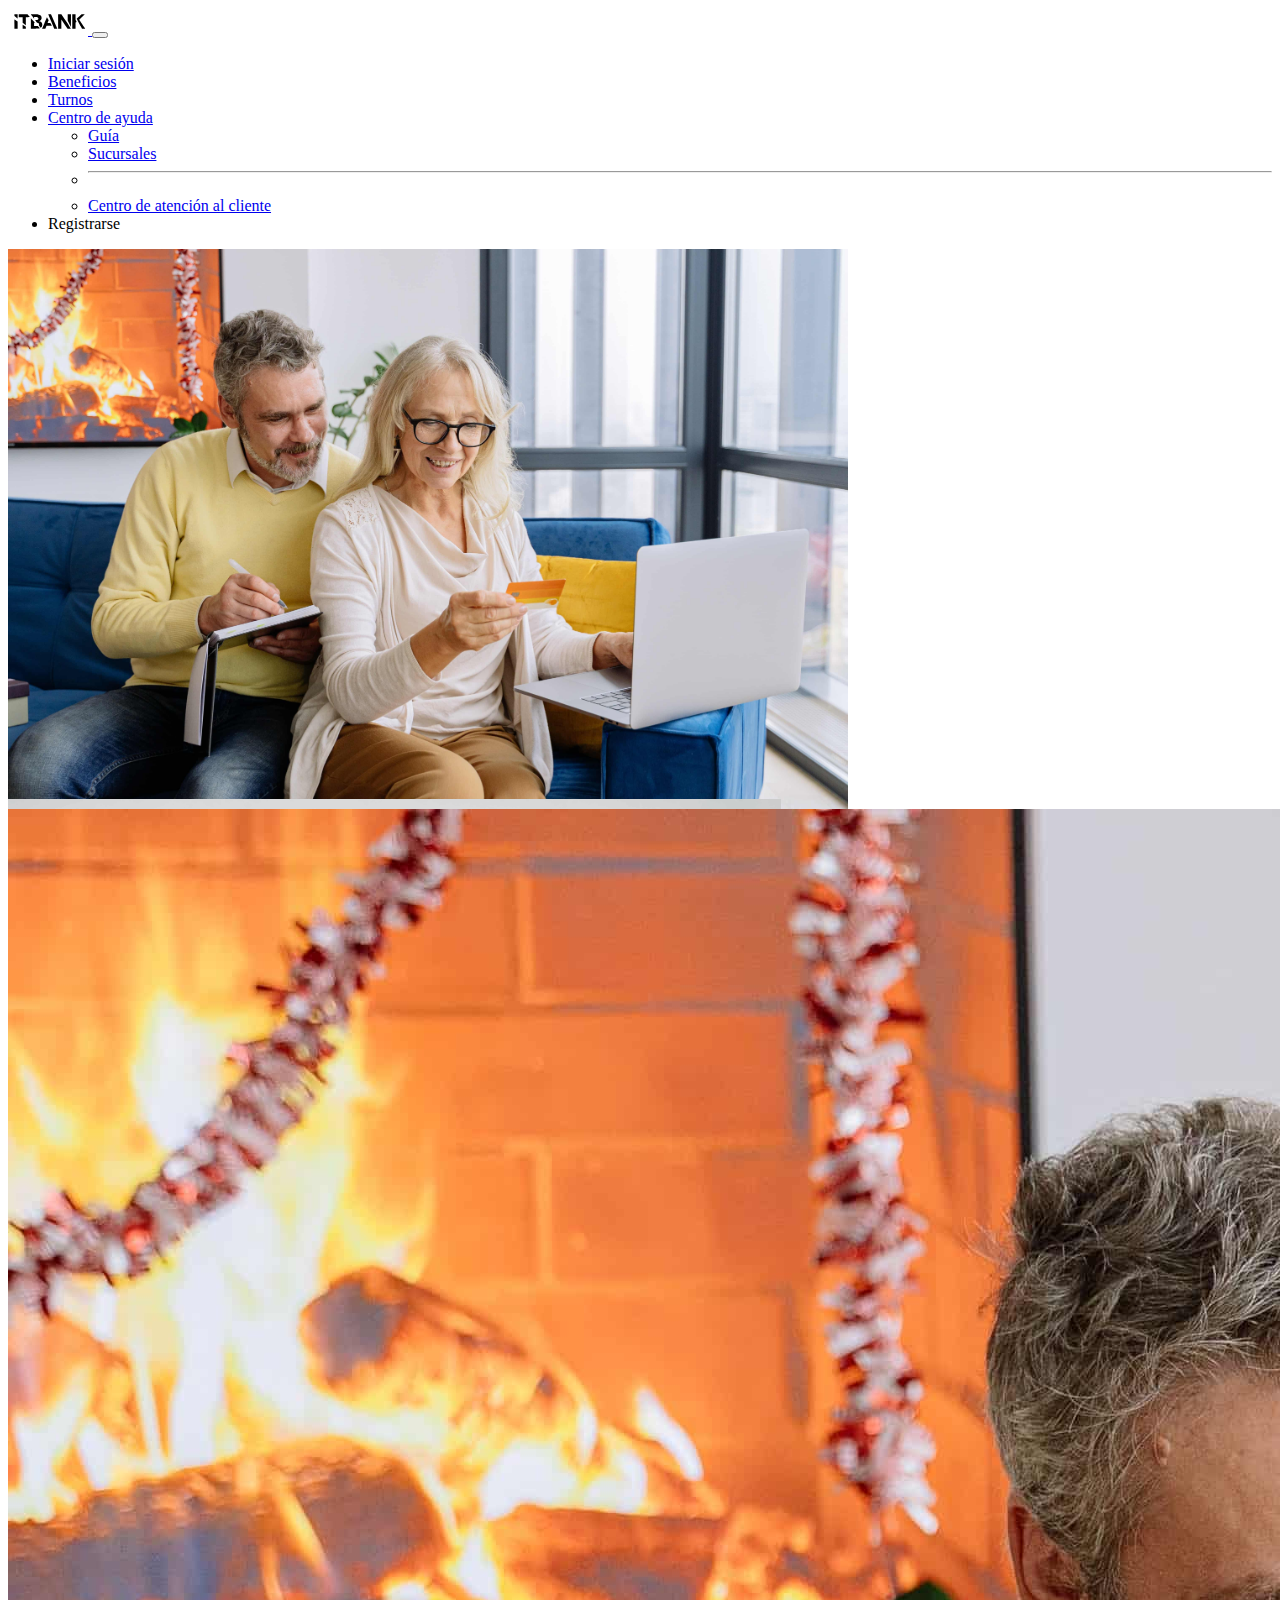
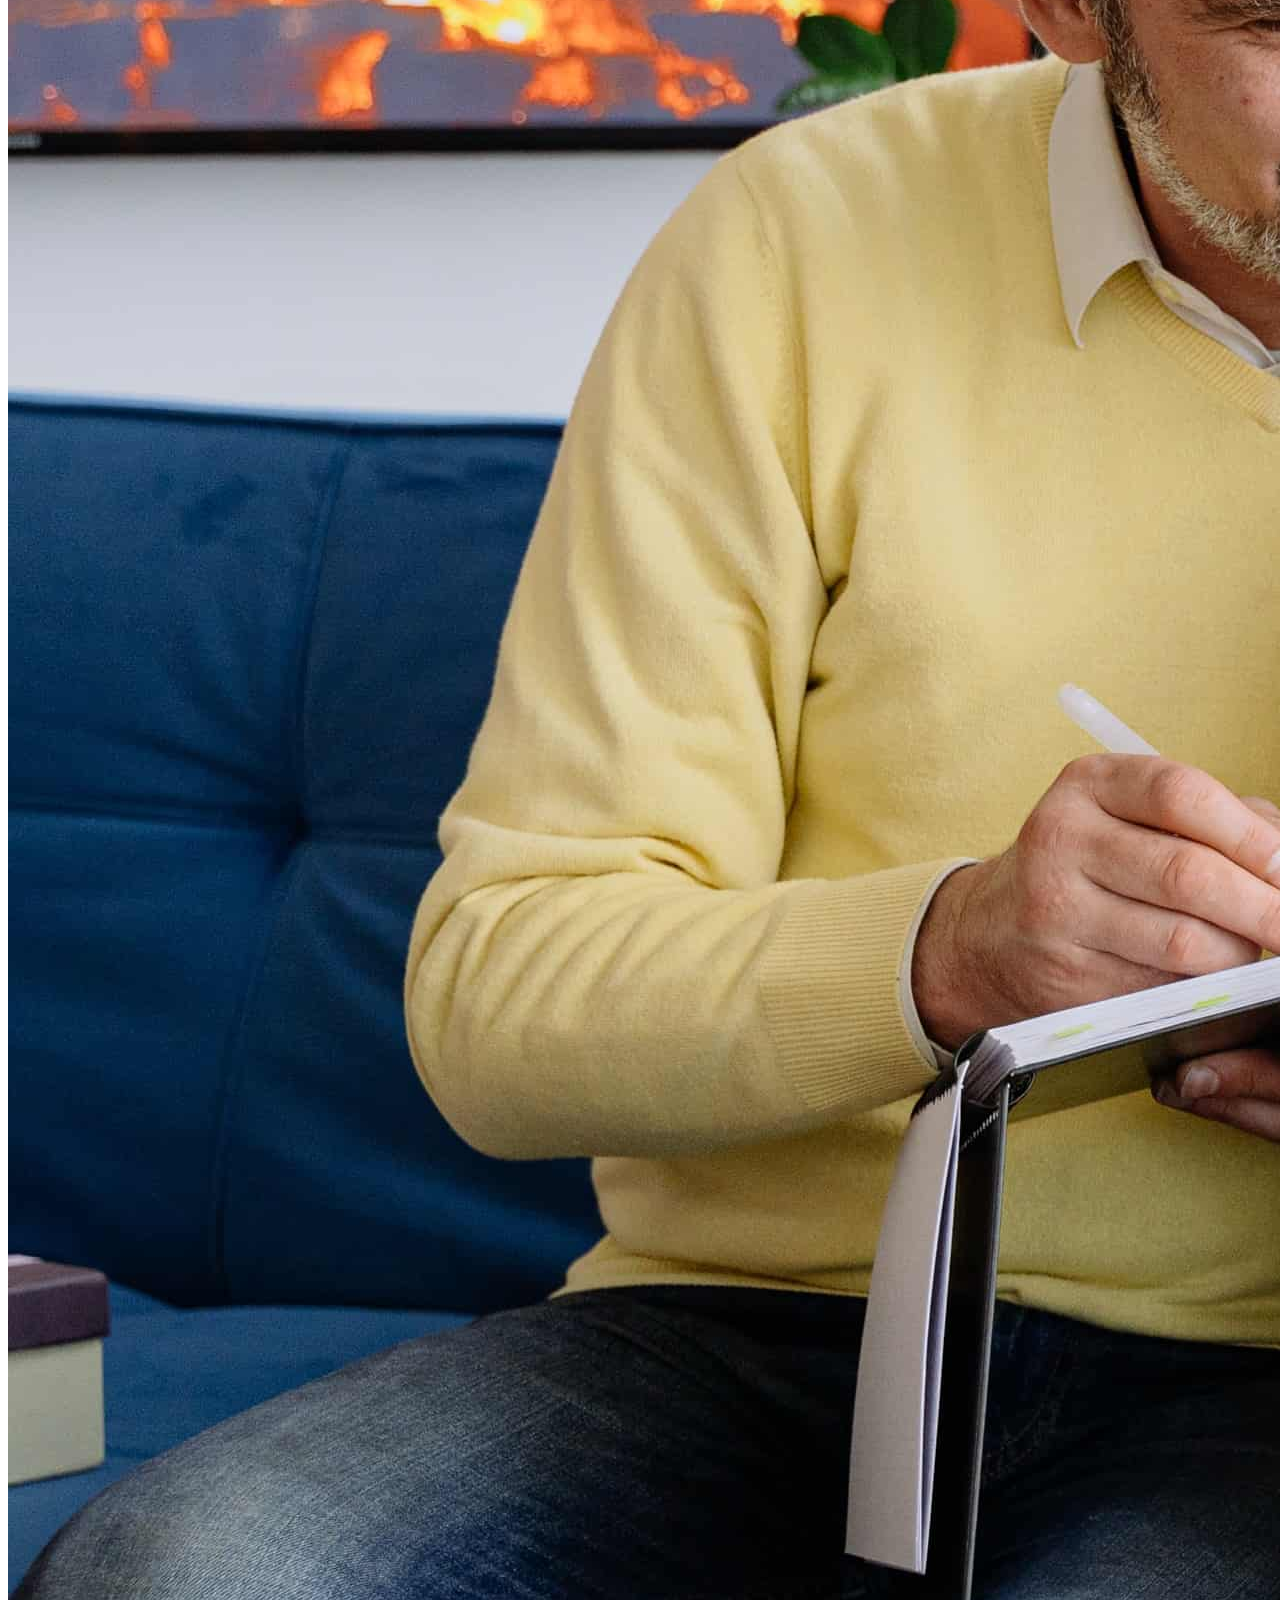
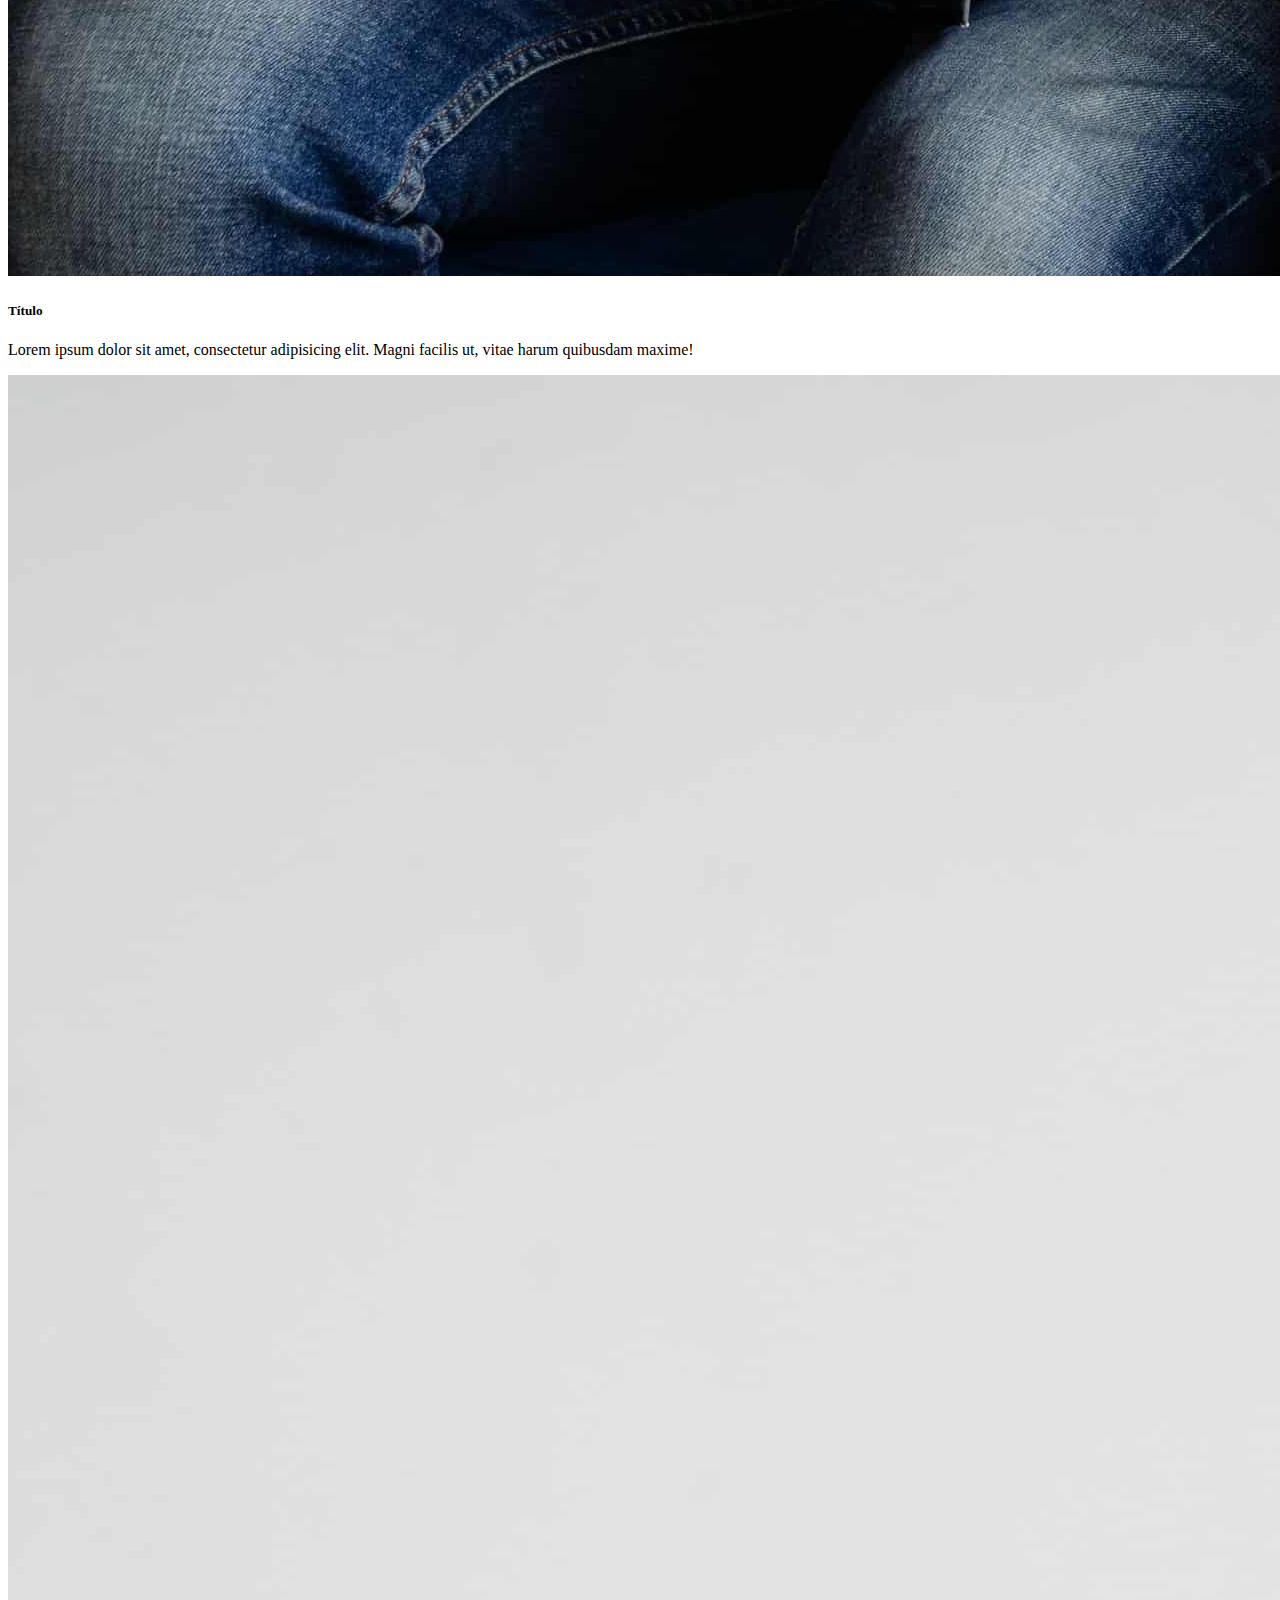
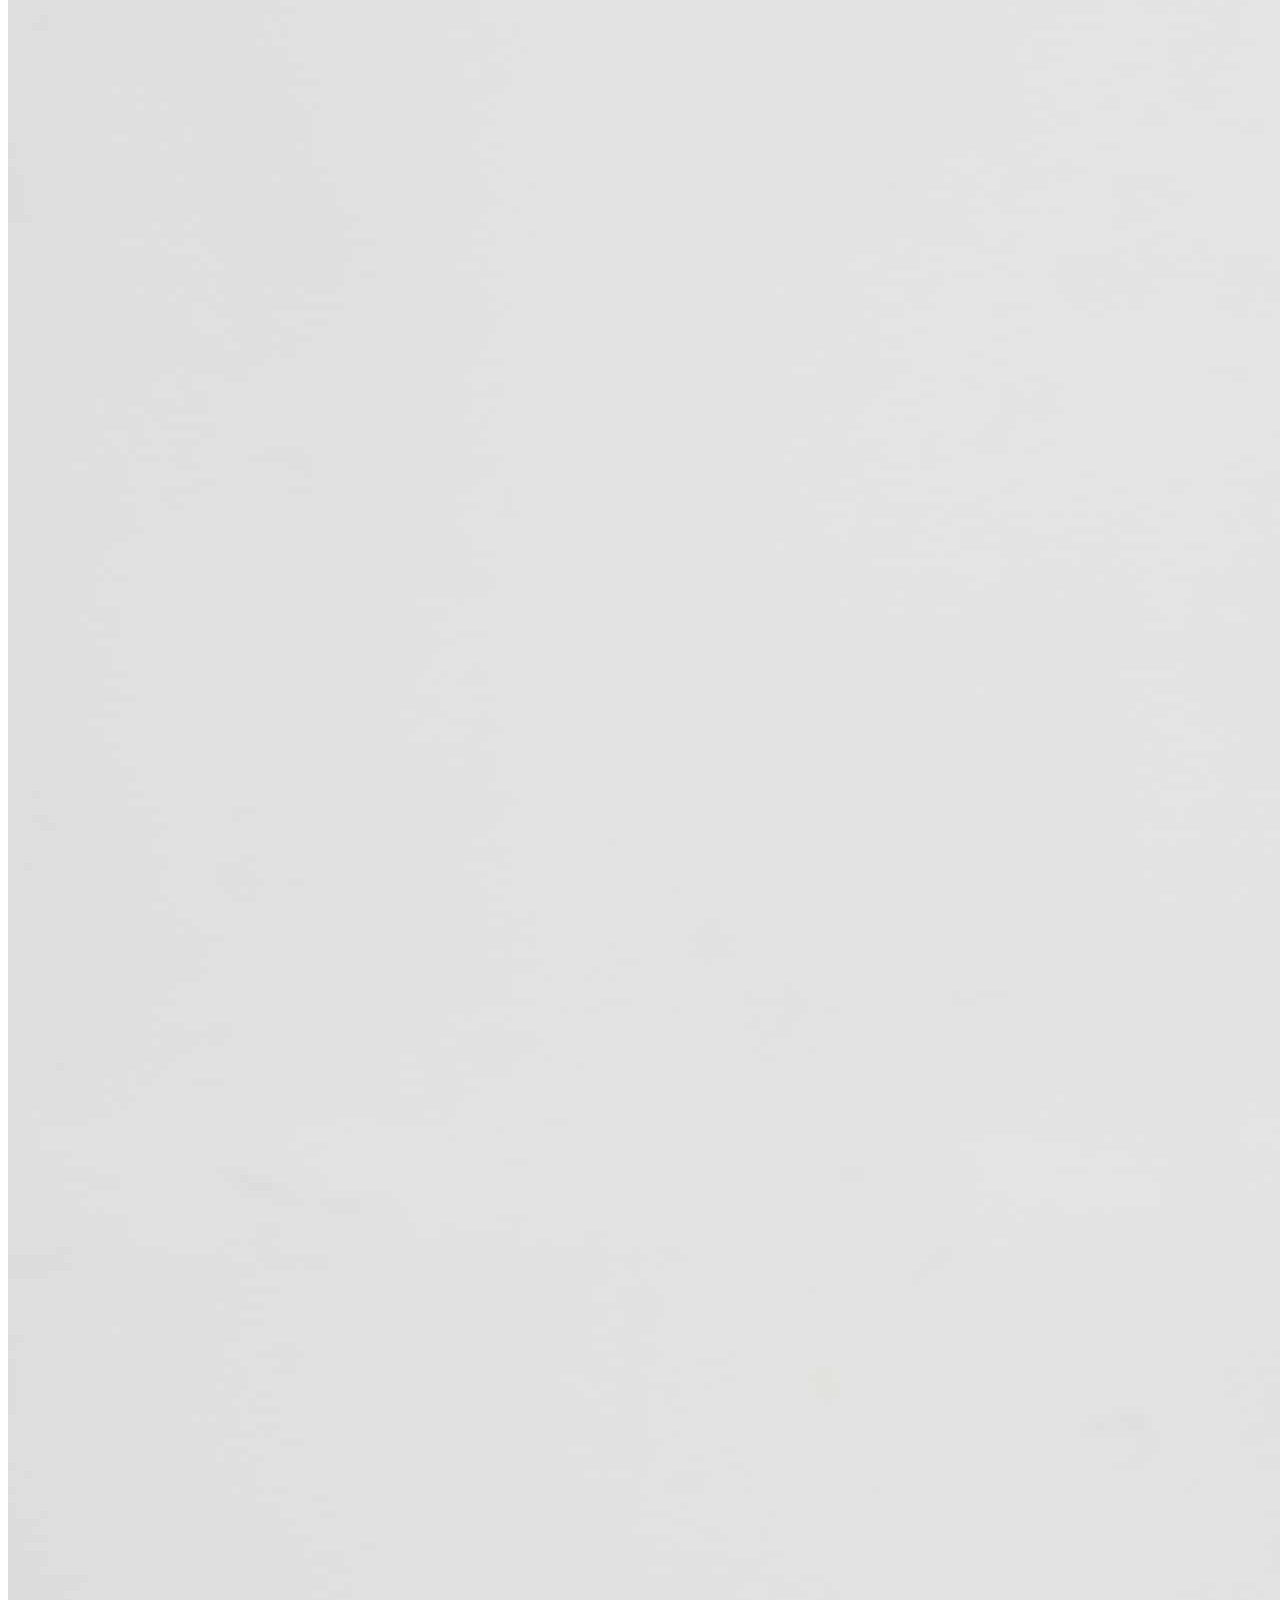
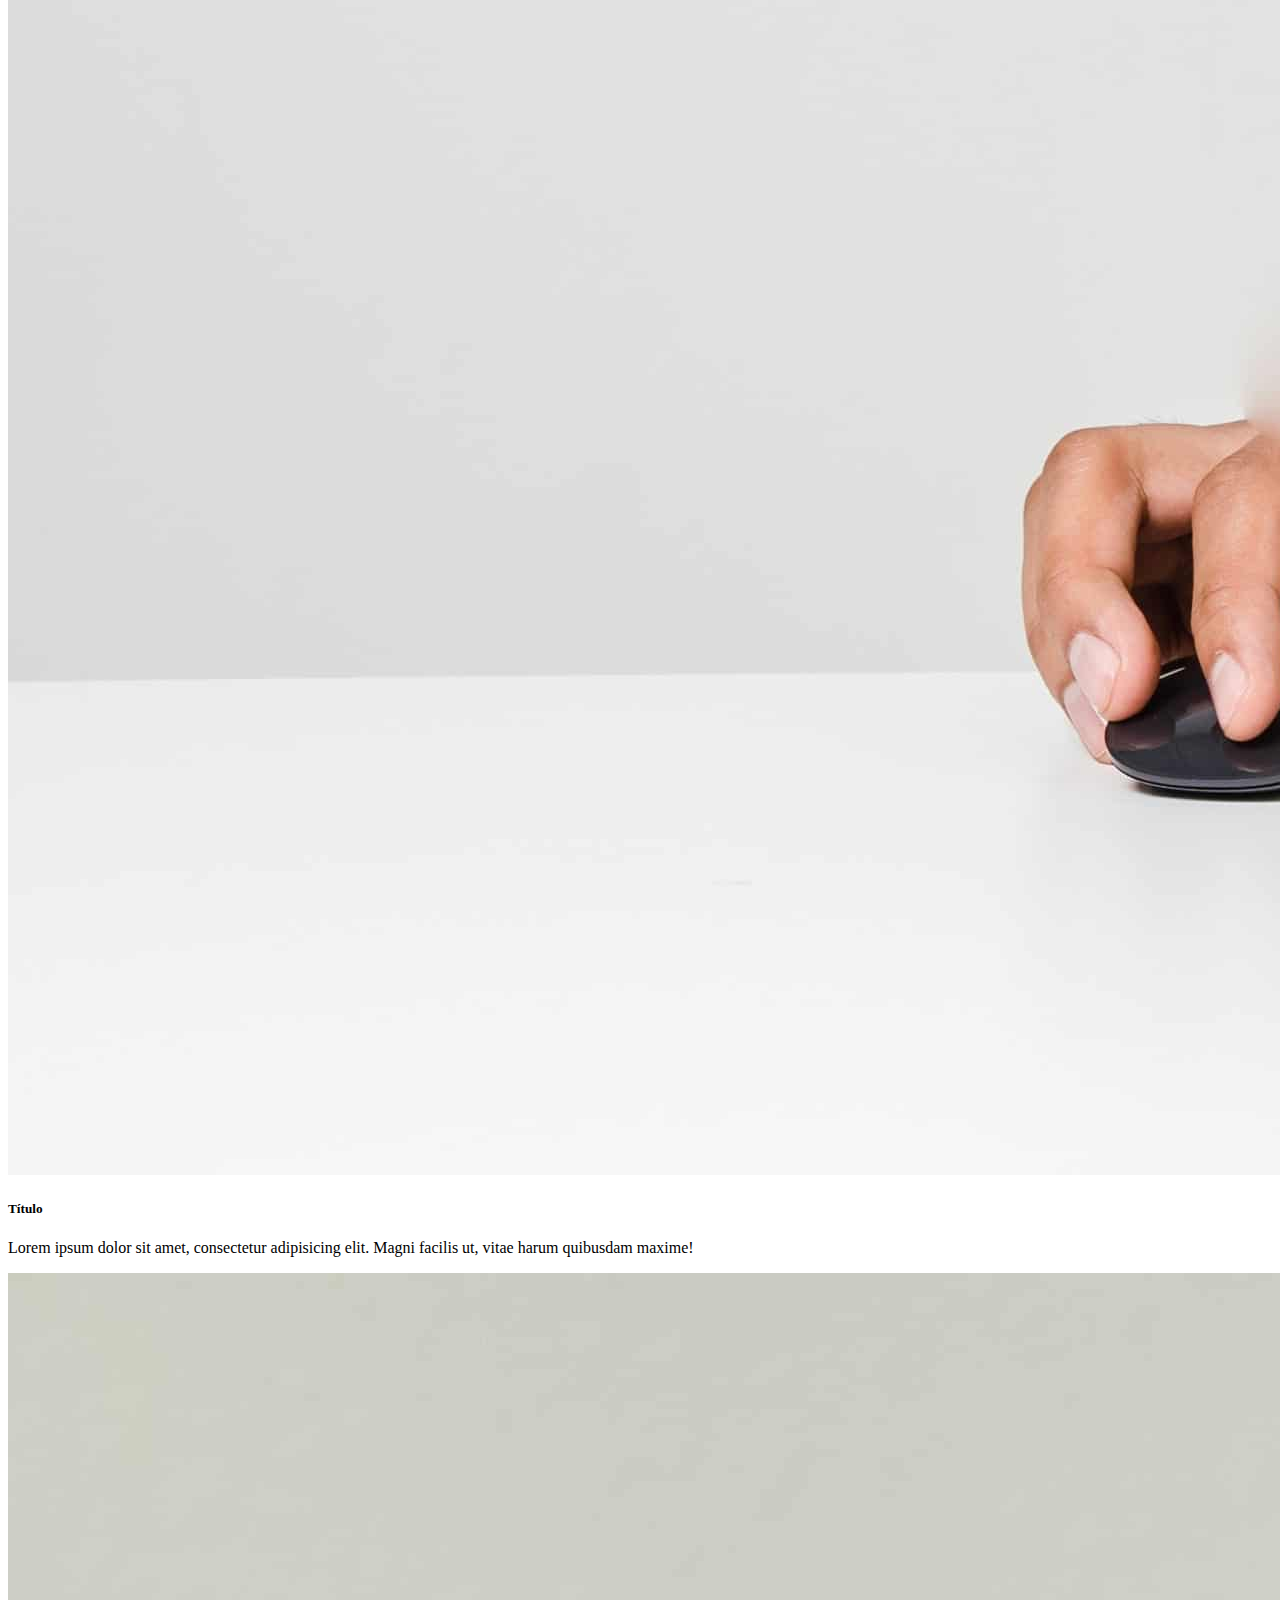
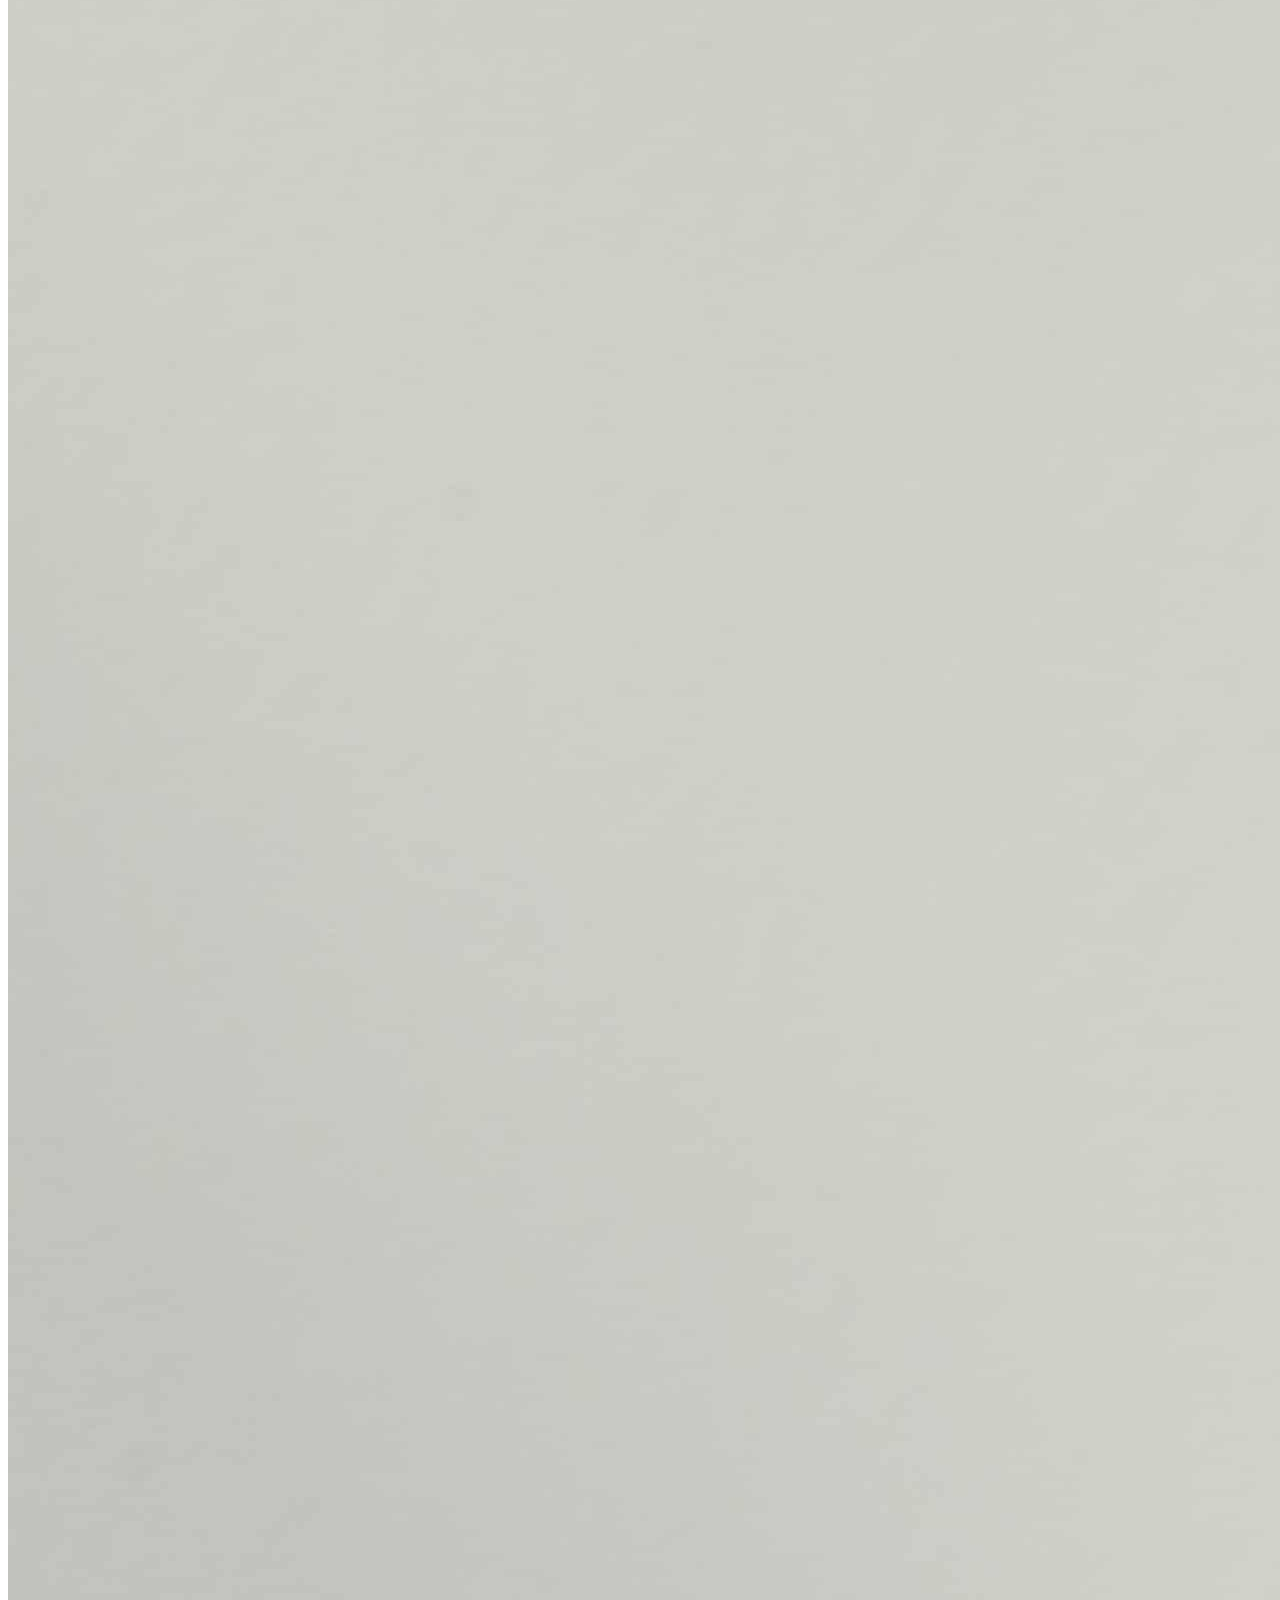
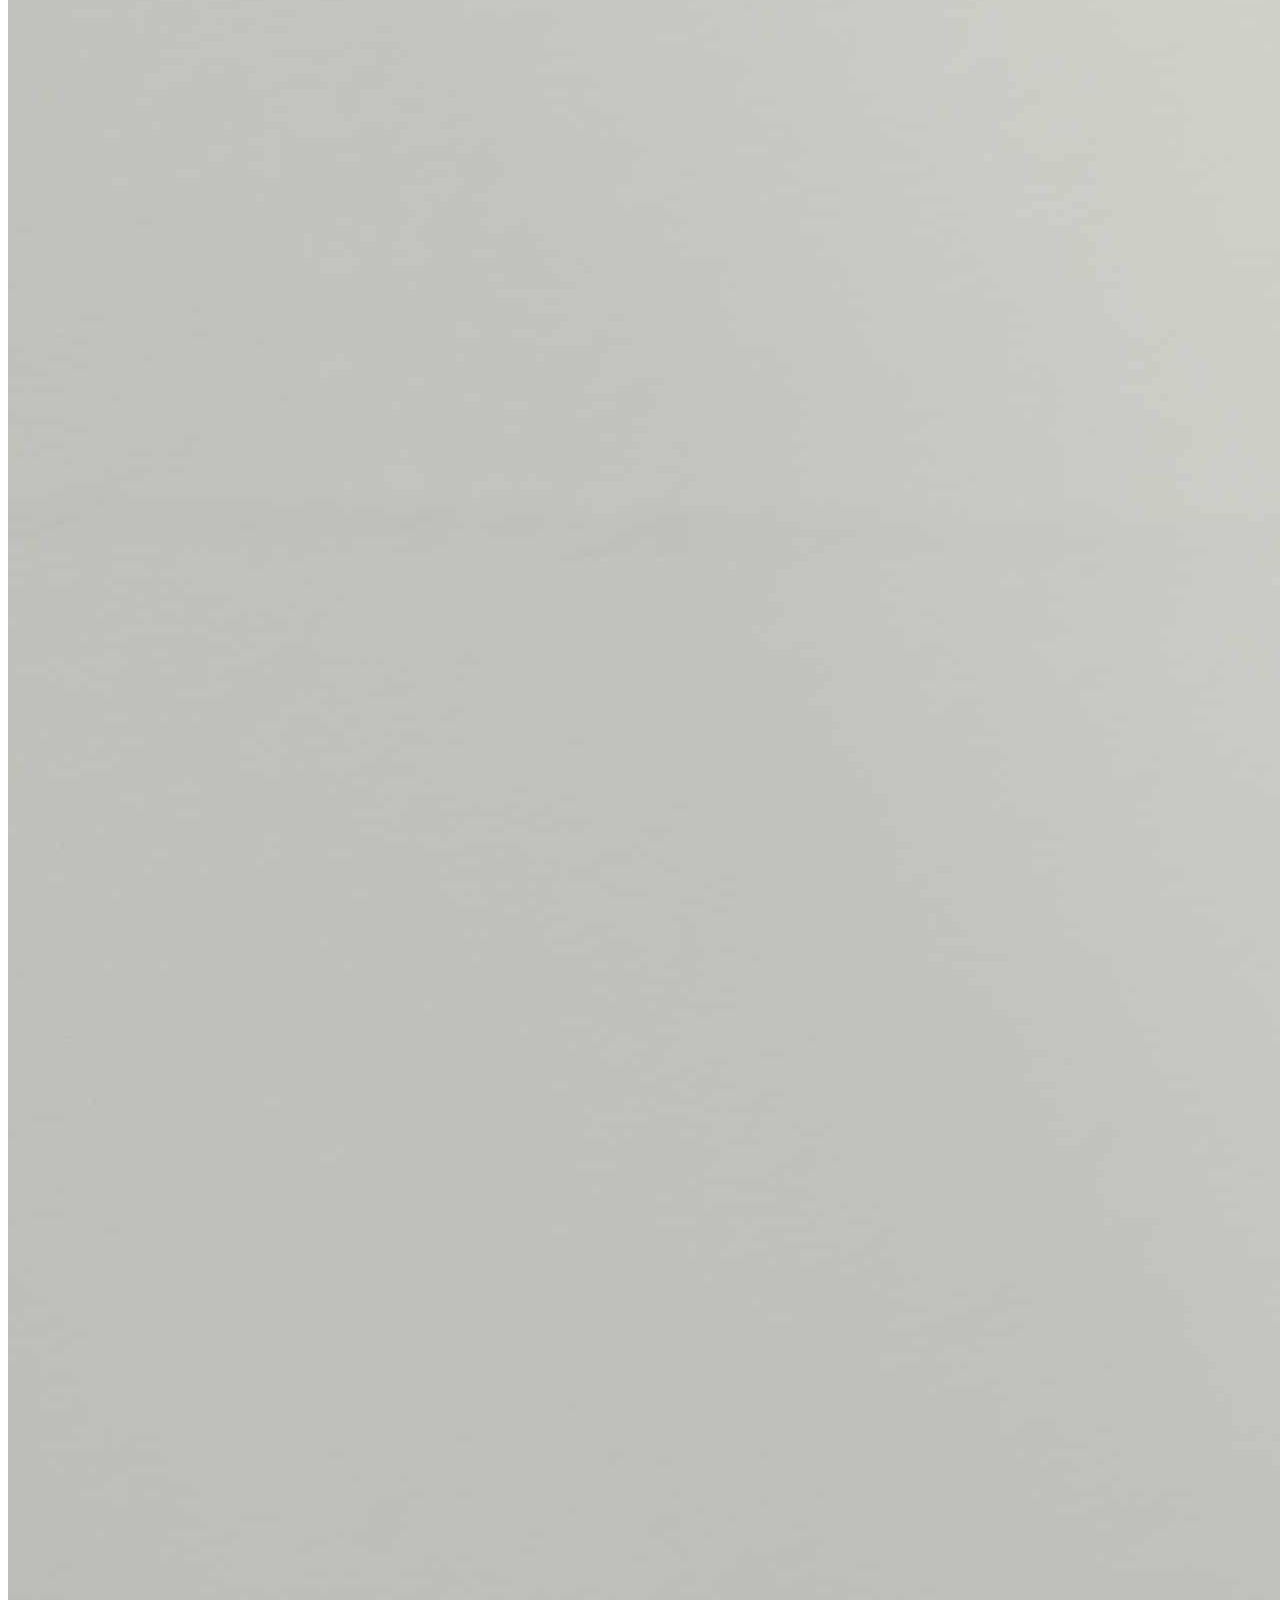
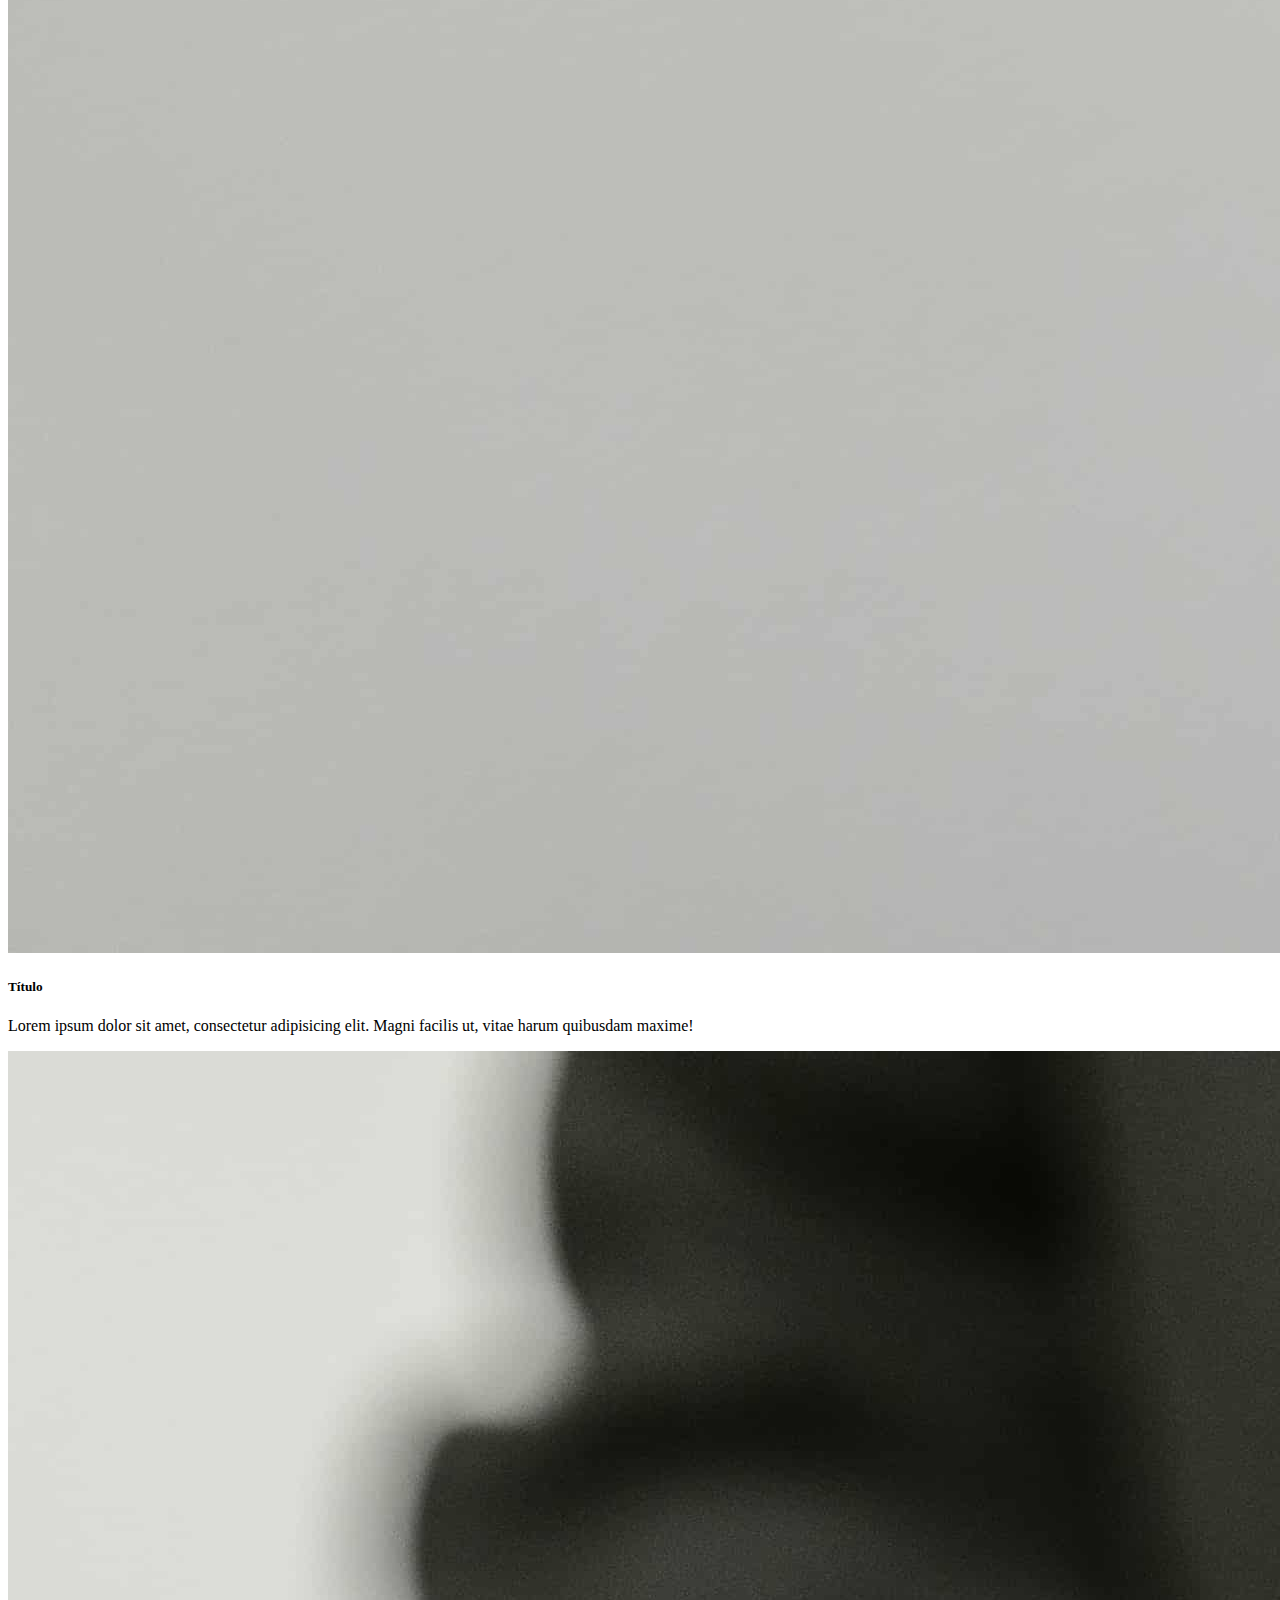
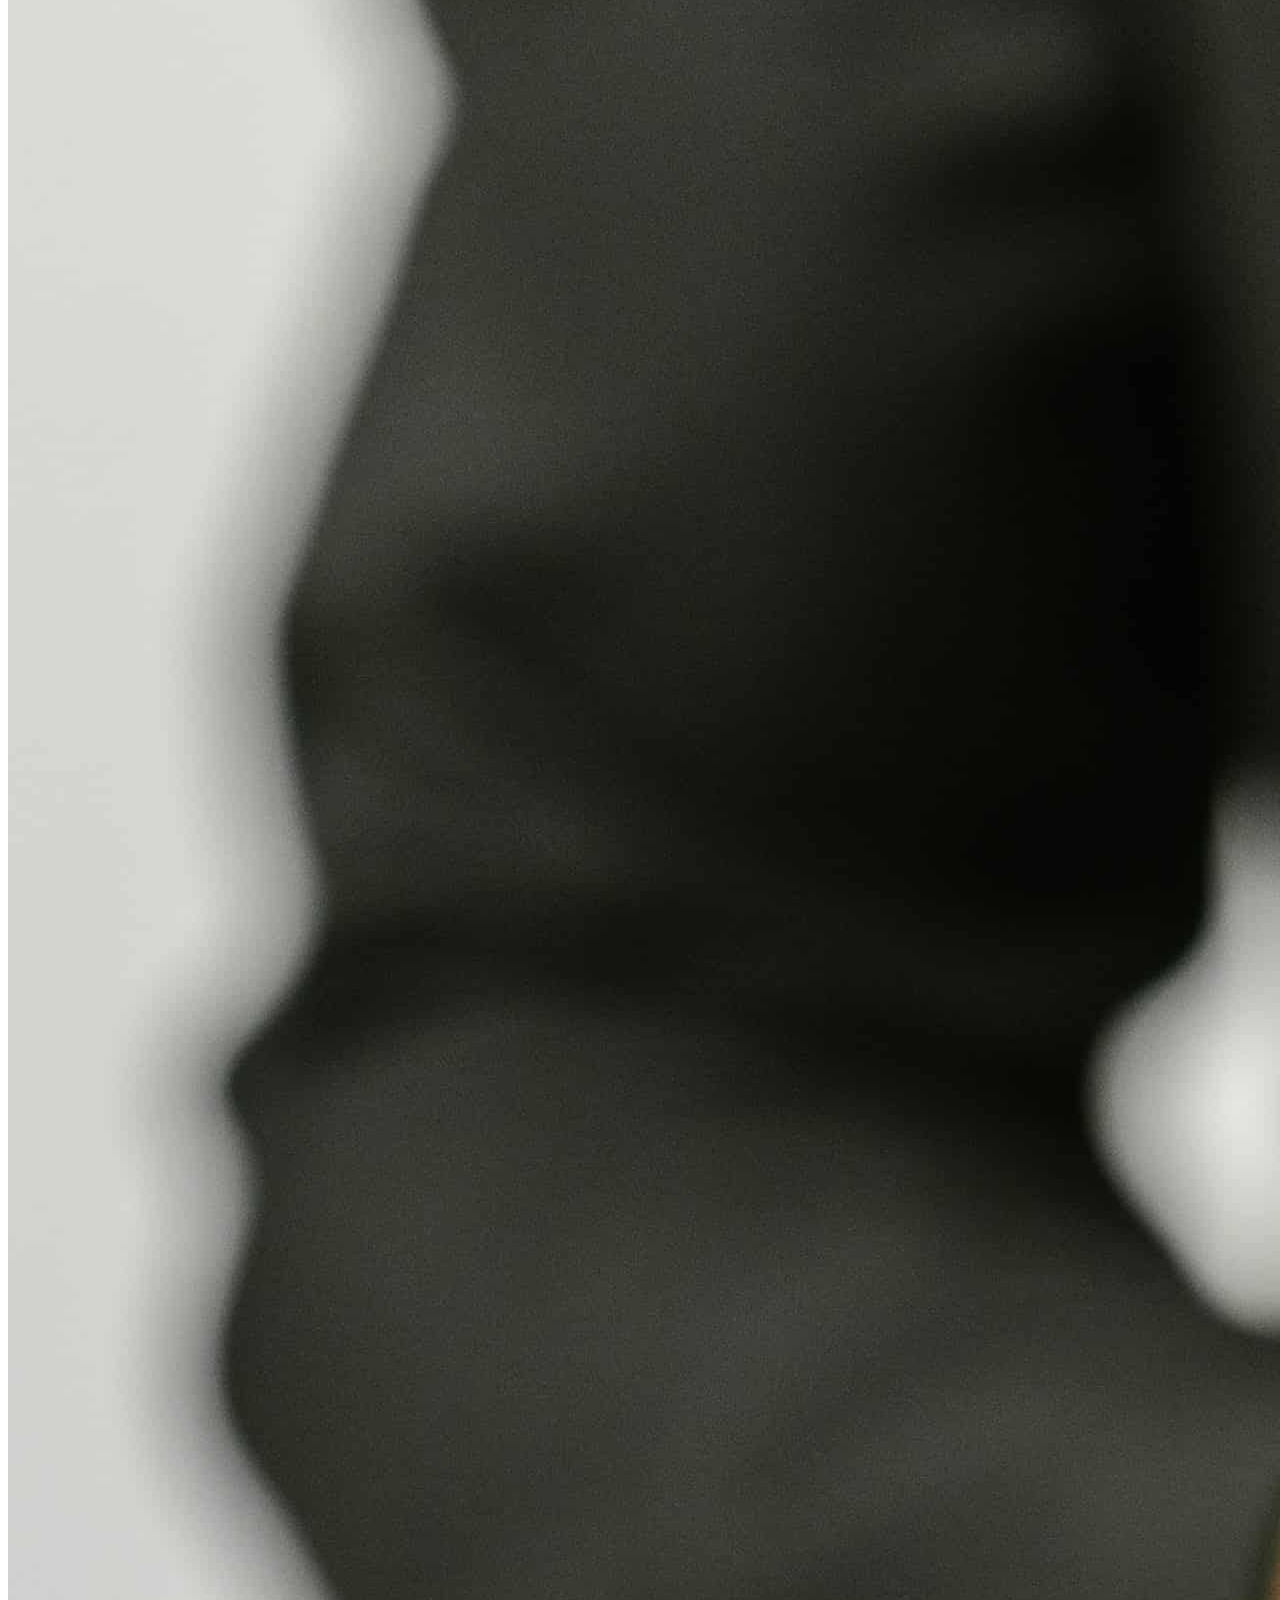
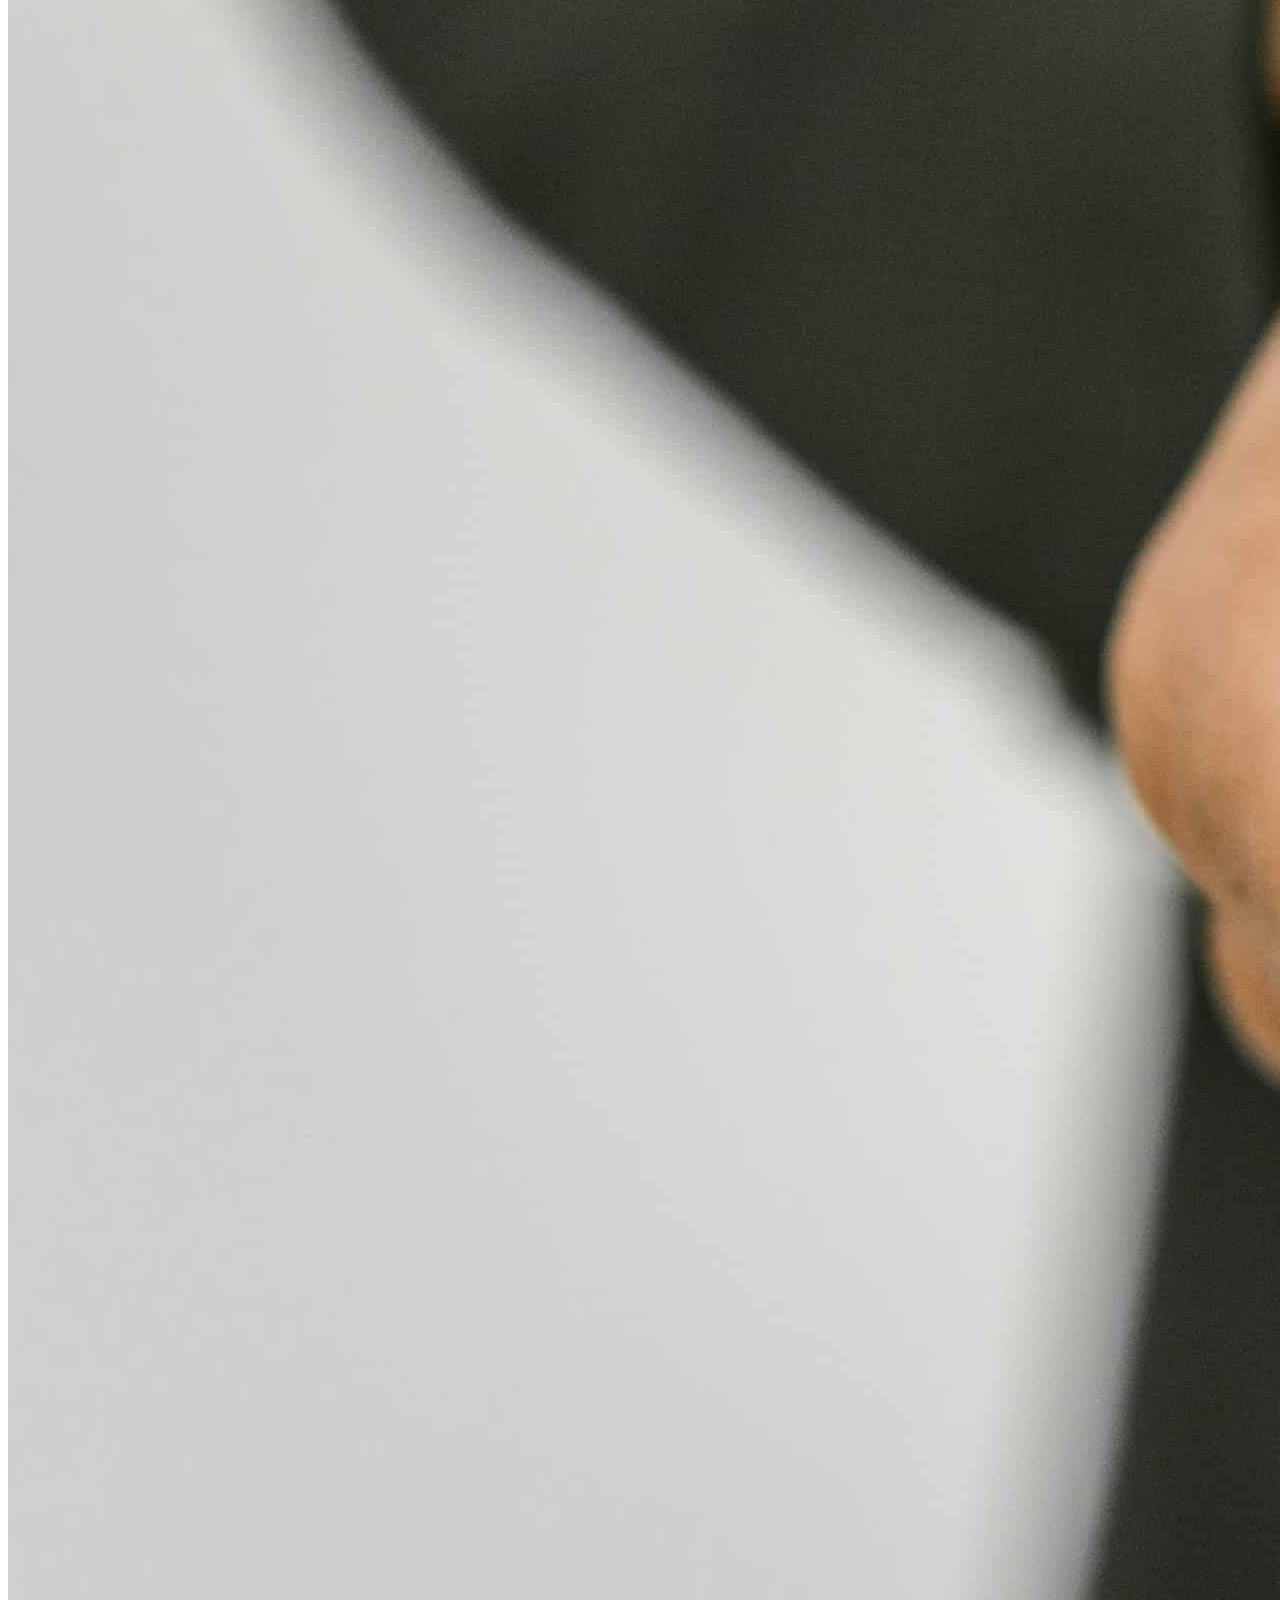
<file: index.html>
<!DOCTYPE html>
<html lang="es">
  <head>
    <meta charset="UTF-8" />
    <meta http-equiv="X-UA-Compatible" content="IE=edge" />
    <meta name="viewport" content="width=device-width, initial-scale=1.0" />
    <!-- Bootstrap CSS -->
    <link
      href="https://cdn.jsdelivr.net/npm/bootstrap@5.2.0-beta1/dist/css/bootstrap.min.css"
      rel="stylesheet"
      integrity="sha384-0evHe/X+R7YkIZDRvuzKMRqM+OrBnVFBL6DOitfPri4tjfHxaWutUpFmBp4vmVor"
      crossorigin="anonymous"
    />
    <!-- FOOTER STYLE -->
    <link rel="stylesheet" href="CSS_Styles/footer.css">
    <!-- Bootstrap Icon CSS -->
    <link rel="stylesheet" href="https://cdn.jsdelivr.net/npm/bootstrap-icons@1.8.2/font/bootstrap-icons.css">
    <!-- index css -->
    <link rel="stylesheet" href="/CSS_Styles/index_style.css" />
    <title>Itbank</title>
  </head>
  <body>
    <!-- Script de JS para bootstrap -->
    <script
      src="https://cdn.jsdelivr.net/npm/bootstrap@5.2.0-beta1/dist/js/bootstrap.bundle.min.js"
      integrity="sha384-pprn3073KE6tl6bjs2QrFaJGz5/SUsLqktiwsUTF55Jfv3qYSDhgCecCxMW52nD2"
      crossorigin="anonymous"
    ></script>
    <!-- Comienzo -->
    <header class="sticky-top">
      <nav class="navbar navbar-expand-lg navbar-dark bg-dark">
        <div class="container-fluid">
          <a class="navbar-brand" href="#">
            <img src="./img_index/itbank-alt.svg" alt="" width="80px" height="auto" class="d-flex align-text-top"/>
          </a>
          <!-- Hamburguesa -->
          <button
            class="navbar-toggler"
            type="button"
            data-bs-toggle="collapse"
            data-bs-target="#navbarSupportedContent"
            aria-controls="navbarSupportedContent"
            aria-expanded="false"
            aria-label="Toggle navigation"
          >
            <span class="navbar-toggler-icon"></span>
          </button>
          <!-- /Hamburguesa -->
          <div class="collapse navbar-collapse" id="navbarSupportedContent">
            <!-- items -->
            <ul class="navbar-nav me-auto mb-2 mb-lg-0">
              <!-- Solapas -->
              <li class="nav-item">
                <a class="nav-link" href="login.html">Iniciar sesión</a>
              </li>
              <li class="nav-item">
                <a class="nav-link" href="beneficios.html">Beneficios</a>
              </li>
              <li class="nav-item">
                <a class="nav-link" href="turnos.html">Turnos</a>
              </li>
              <!-- /Solapas -->
              <!-- Menú dropdown -->
              <li class="nav-item dropdown">
                <a
                  class="nav-link dropdown-toggle"
                  href="#"
                  id="navbarDropdown"
                  role="button"
                  data-bs-toggle="dropdown"
                  aria-expanded="false"
                >
                  Centro de ayuda
                </a>
                <ul class="dropdown-menu" aria-labelledby="navbarDropdown">
                  <li><a class="dropdown-item" href="#">Guía</a></li>
                  <li><a class="dropdown-item" href="#">Sucursales</a></li>
                  <li><hr class="dropdown-divider" /></li>
                  <li>
                    <a class="dropdown-item" href="#"
                      >Centro de atención al cliente</a
                    >
                  </li>
                </ul>
              </li>
              <!-- /Menú dropdown -->
              <li class="nav-item">
                <a class="nav-link disabled">Registrarse</a>
              </li>
            </ul>
            <!-- /items -->
          </div>
        </div>
      </nav>
    </header>
    <!-- carousel -->
    <header class="w-100 h-50 bg-dark">
      <div class="container-fluid h-50 bg-light">
        <!-- carousel -->
        <div class="carousel slide" data-bs-ride="carousel">
          <div class="carousel-inner">
            <div class="carousel-item active">
              <img src="./img_index/oldcouplecc.jpg" class="d-block w-100" alt="..."/>
            </div>
            <div class="carousel-item">
              <img
                src="./img_index/mancardcc.jpg"
                class="d-block w-100"
                alt="..."
              />
            </div>
            <div class="carousel-item">
              <img
                src="./img_index/happycc.jpg"
                class="d-block w-100"
                alt="..."
              />
            </div>
          </div>
        </div>
      </div>
    </header>
    <!-- /carousel -->
    <!-- cartas -->
    <div class="container-fluid bg-light p-3">
      <div class="row row-cols-1 row-cols-md-2 g-4">
        <div class="col">
          <div class="card h-50">
            <img
              src="./img_index/oldcouplecc.jpg"
              class="card-img-top"
              alt="..."
            />
            <div class="card-body">
              <h5 class="card-title">Título</h5>
              <p class="card-text">
                Lorem ipsum dolor sit amet, consectetur adipisicing elit. Magni facilis ut, vitae harum quibusdam maxime!
              </p>
            </div>
          </div>
        </div>
        <div class="col">
          <div class="card h-50">
            <img
              src="./img_index/mancardcc.jpg"
              class="card-img-top"
              alt="..."
            />
            <div class="card-body">
              <h5 class="card-title">Título</h5>
              <p class="card-text">
                Lorem ipsum dolor sit amet, consectetur adipisicing elit. Magni facilis ut, vitae harum quibusdam maxime!
              </p>
            </div>
          </div>
        </div>
        <div class="col">
          <div class="card h-50">
            <img src="./img_index/happycc.jpg" class="card-img-top" alt="..." />
            <div class="card-body">
              <h5 class="card-title">Título</h5>
              Lorem ipsum dolor sit amet, consectetur adipisicing elit. Magni facilis ut, vitae harum quibusdam maxime!
              </p>
            </div>
          </div>
        </div>
        <div class="col">
          <div class="card h-50">
            <img src="./img_index/cardcc.jpg" class="card-img-top" alt="..." />
            <div class="card-body">
              <h5 class="card-title">Título</h5>
              <p class="card-text">
                Lorem ipsum dolor sit amet, consectetur adipisicing elit. Magni facilis ut, vitae harum quibusdam maxime!
              </p>
            </div>
          </div>
        </div>
      </div>
    </div>
    <!-- /cartas -->
    <!-- footer -->
       <footer class="text-center bg-dark w-100 text-white">
      <div class="container-fluid p-4">
        <div class="row">
           <div class="col-12 p-sm3 col-lg-4 ">
            <a href="#">
            <img src="./img_index/itbank-alt.svg" alt="" width="200px" height="auto" class=" img-fluid "/>
          </a>
          <p>© 2022 Banco ITBA Argentina S.A.</p>
          <div class="descripcion_del_banco"> Somos un Banco registrado bajo las leyes del Estado y supervisado por la Oficina del Comisionado de Instituciones Financieras.
              Operamos como una entidad bancaria internacional (EBI), con amplio alcance en 20 países latinoamericanos.</div>
          <p class="diseño_1">-</p><!-- lo hice para que se vea el triangulo blanco -->
          </div>
          

          <div class="col-12 p-sm3 col-lg-4 redes_container">
            <h3 class="texto_redes">Nuestras redes:</h3>
            <section>
             <a class="youtube" href=""><i class="bi bi-youtube"></i></i></a>
        <a class="instagram" href=""><i class="bi bi-instagram"></i></a>
        <a class="twitter" href=""><i class="bi bi-twitter"></i></a>
        
        </section>
          </div>

          <div class="col-12 p-sm3 col-lg-4 ">
           <h3 class="texto_centro_de_ayuda">Centro de ayuda</h3>
            <!-- <i class="bi-badge-4k-fill"></i> -->
            <h6 class="Atencion_al_cliente">Atencion al cliente</h6>
            <p class="numero_de_contacto">
              +549 264-5075448
            </p>
            <h6>Envia tu consulta:</h6>
        <a class="email" target="_blank" href="mailto:itbaConsultas@gmail.com"><i class="fa-solid fa-envelope"></i> itbaConsultas@gmail.com</a>
            <a class="app_itbank" href=""><i class="fa-solid fa-mobile-screen"></i>App Itbank</a>
            <p class="diseño_2">-</p><!-- lo hice para que se vea el triangulo blanco -->
          </div>
        </div>
      </div>
    </footer>
    <!-- /footer -->
  </body>
</html>
</file>
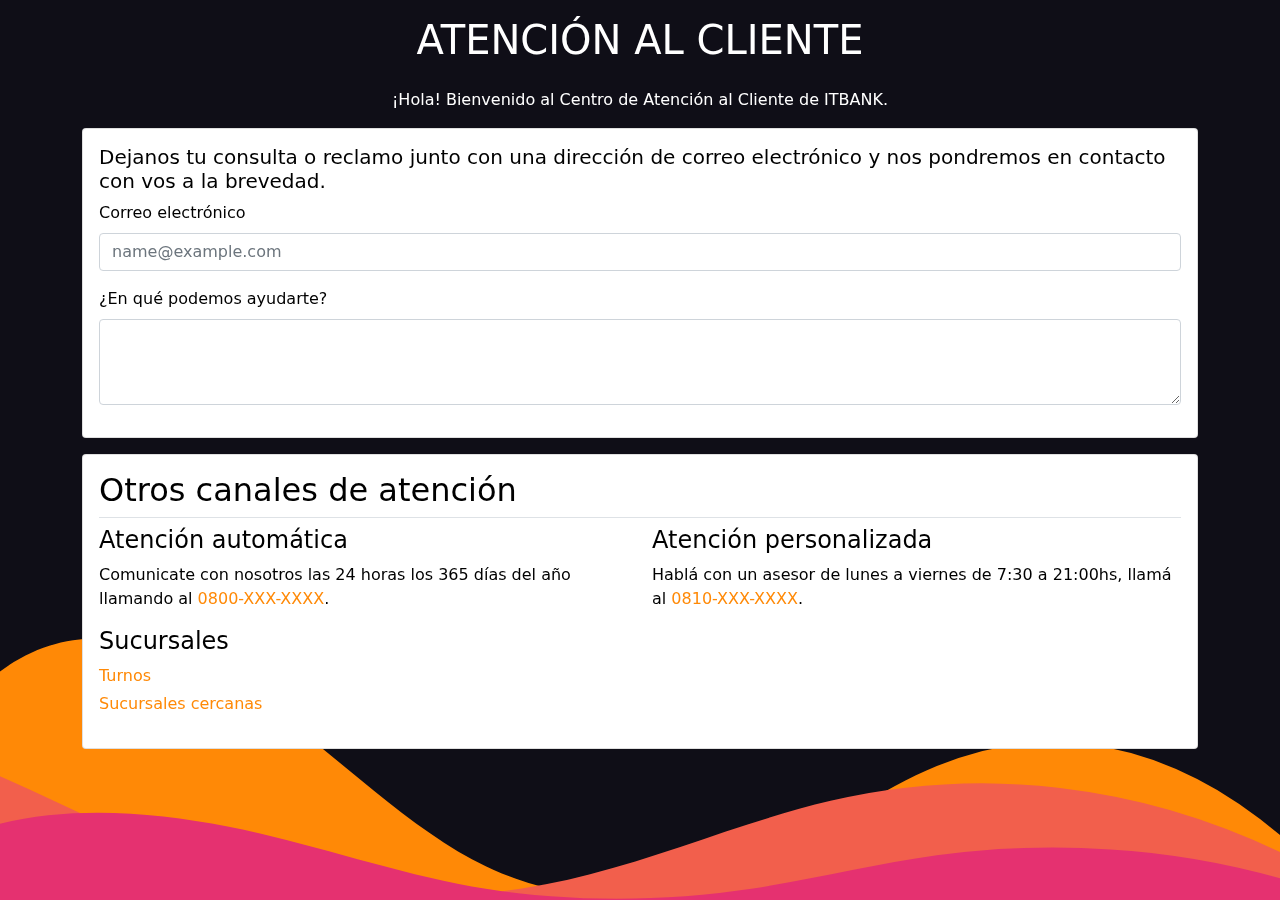
<file: atencionCliente.html>
<!DOCTYPE html>
<html lang="es">
  <head>
    <meta charset="UTF-8" />
    <meta http-equiv="X-UA-Compatible" content="IE=edge" />
    <meta name="viewport" content="width=device-width, initial-scale=1.0" />
    <title>Atención al cliente</title>
    <!-- BOOTSTRAP CSS -->
    <link
      href="https://cdn.jsdelivr.net/npm/bootstrap@5.2.0-beta1/dist/css/bootstrap.min.css"
      rel="stylesheet"
      integrity="sha384-0evHe/X+R7YkIZDRvuzKMRqM+OrBnVFBL6DOitfPri4tjfHxaWutUpFmBp4vmVor"
      crossorigin="anonymous"
    />
    <script
      src="https://cdn.jsdelivr.net/npm/bootstrap@5.2.0-beta1/dist/js/bootstrap.bundle.min.js"
      integrity="sha384-pprn3073KE6tl6bjs2QrFaJGz5/SUsLqktiwsUTF55Jfv3qYSDhgCecCxMW52nD2"
      crossorigin="anonymous"
    ></script>
    <link rel="stylesheet" href="home.css" />
  </head>
  <body>
    <!-- FONDO -->
    <div class="custom-shape-divider-bottom-1653183514">
      <svg
        data-name="Layer 1"
        xmlns="http://www.w3.org/2000/svg"
        viewBox="0 0 1200 120"
        preserveAspectRatio="none"
      >
        <path
          d="M321.39,56.44c58-10.79,114.16-30.13,172-41.86,82.39-16.72,168.19-17.73,250.45-.39C823.78,31,906.67,72,985.66,92.83c70.05,18.48,146.53,26.09,214.34,3V0H0V27.35A600.21,600.21,0,0,0,321.39,56.44Z"
          class="shape-fill"
        ></path>
      </svg>
    </div>
    <div class="custom-shape-divider-bottom-1653183658">
      <svg
        data-name="Layer 1"
        xmlns="http://www.w3.org/2000/svg"
        viewBox="0 0 1200 120"
        preserveAspectRatio="none"
      >
        <path
          d="M321.39,56.44c58-10.79,114.16-30.13,172-41.86,82.39-16.72,168.19-17.73,250.45-.39C823.78,31,906.67,72,985.66,92.83c70.05,18.48,146.53,26.09,214.34,3V0H0V27.35A600.21,600.21,0,0,0,321.39,56.44Z"
          class="shape-fill"
        ></path>
      </svg>
    </div>
    <div class="custom-shape-divider-bottom-1653183730">
      <svg
        data-name="Layer 1"
        xmlns="http://www.w3.org/2000/svg"
        viewBox="0 0 1200 120"
        preserveAspectRatio="none"
      >
        <path
          d="M321.39,56.44c58-10.79,114.16-30.13,172-41.86,82.39-16.72,168.19-17.73,250.45-.39C823.78,31,906.67,72,985.66,92.83c70.05,18.48,146.53,26.09,214.34,3V0H0V27.35A600.21,600.21,0,0,0,321.39,56.44Z"
          class="shape-fill"
        ></path>
      </svg>
    </div>
    <!-- BIENVENIDA -->
    <h1 class="text-center text-white pt-3 pb-3">ATENCIÓN AL CLIENTE</h1>
    <p class="text-center text-white m-0">
      ¡Hola! Bienvenido al Centro de Atención al Cliente de ITBANK.
    </p>
    <!-- ESPACIO PARA CONSULTAS O RECLAMOS -->
    <div class="container">
      <div class="row pt-3">
        <div class="col-12">
          <div class="card wcolor">
            <div class="card-body text-black">
              <h5>
                Dejanos tu consulta o reclamo junto con una dirección de correo
                electrónico y nos pondremos en contacto con vos a la brevedad.
              </h5>
              <div class="mb-3">
                <label for="exampleFormControlInput1" class="form-label"
                  >Correo electrónico</label
                >
                <input
                  type="email"
                  class="form-control"
                  id="exampleFormControlInput1"
                  placeholder="name@example.com"
                />
              </div>
              <div class="mb-3">
                <label for="exampleFormControlTextarea1" class="form-label"
                  >¿En qué podemos ayudarte?</label
                >
                <textarea
                  class="form-control"
                  id="exampleFormControlTextarea1"
                  rows="3"
                ></textarea>
              </div>
            </div>
          </div>
        </div>
      </div>
    </div>
    <!-- OTROS CANALES DE ATENCIÓN -->
    <div class="container">
      <div class="row pt-3 pb-3">
        <div class="col-12">
          <div class="card wcolor">
            <div class="card-body text-black">
              <h1 class="h2 border-bottom pb-2">Otros canales de atención</h1>
              <div class="row">
                <div class="col-6">
                  <h1 class="h4">Atención automática</h1>
                  <p>
                    Comunicate con nosotros las 24 horas los 365 días del año
                    llamando al
                    <a
                      href="tel:0800-XXX-XXX"
                      class="ocolor text-decoration-none"
                      >0800-XXX-XXXX</a
                    >.
                  </p>
                </div>
                <div class="col-6">
                  <h1 class="h4">Atención personalizada</h1>
                  <p>
                    Hablá con un asesor de lunes a viernes de 7:30 a 21:00hs,
                    llamá al
                    <a
                      href="tel:0810-XXX-XXX"
                      class="ocolor text-decoration-none"
                      >0810-XXX-XXXX</a
                    >.
                  </p>
                </div>
                <div class="col-6">
                  <h1 class="h4 mb-2">Sucursales</h1>
                  <p class="mb-1">
                    <a href="turnos.html" class="ocolor text-decoration-none"
                      >Turnos</a
                    >
                  </p>
                  <p>
                    <a href="#" class="ocolor text-decoration-none">
                      Sucursales cercanas
                    </a>
                  </p>
                </div>
              </div>
            </div>
          </div>
        </div>
      </div>
    </div>
  </body>
</html>
</file>
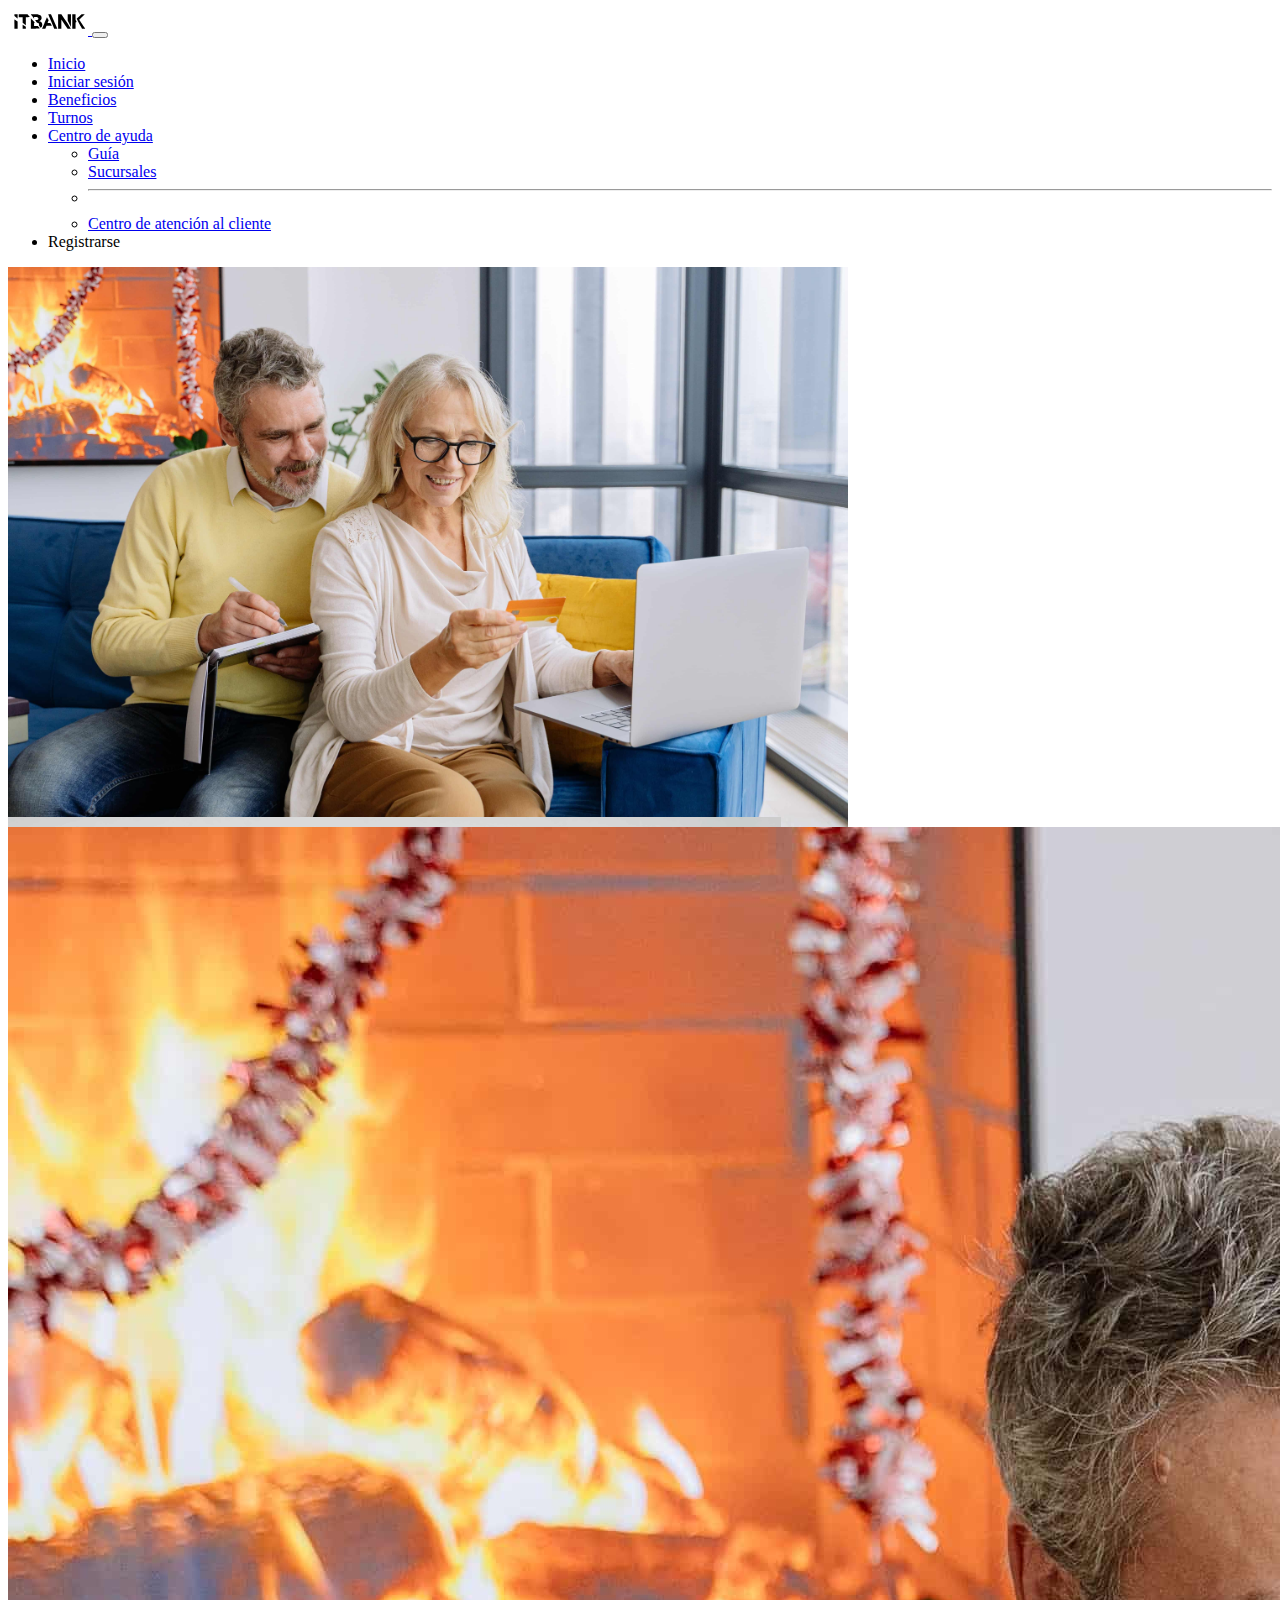
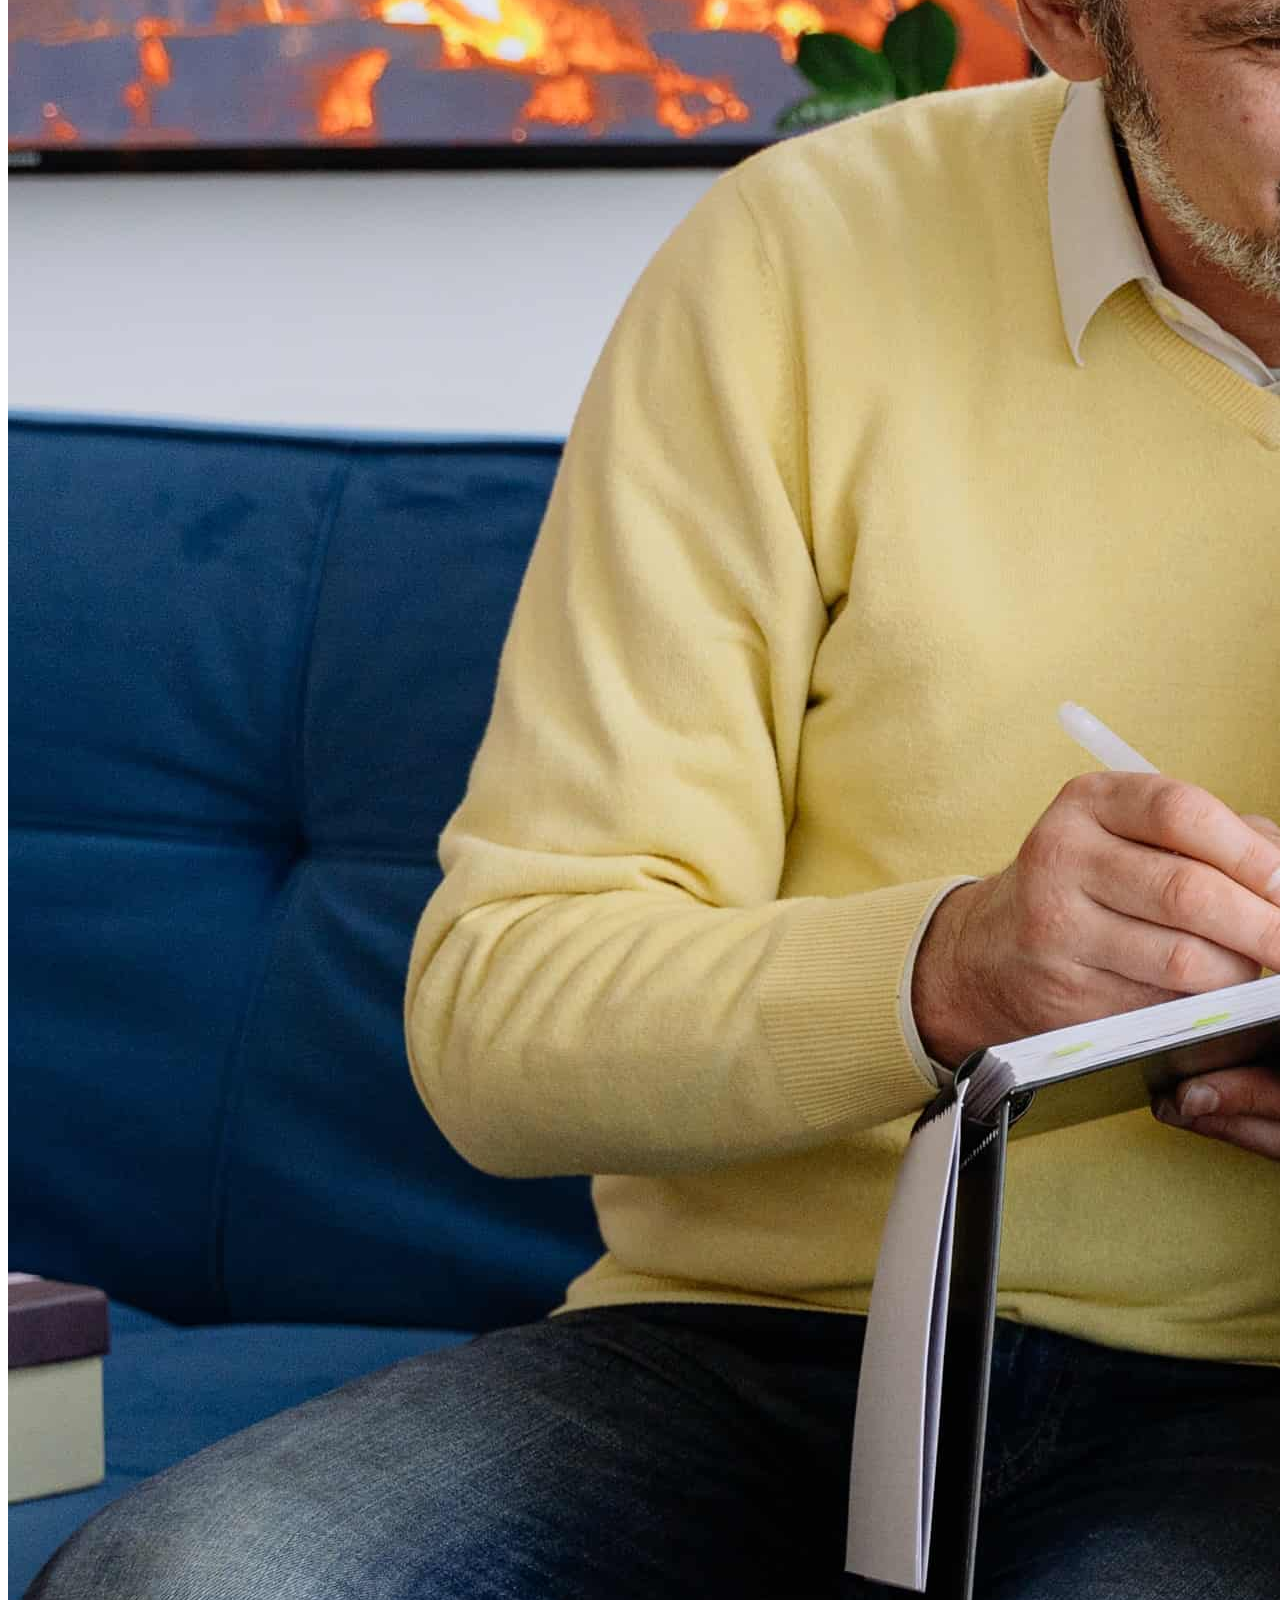
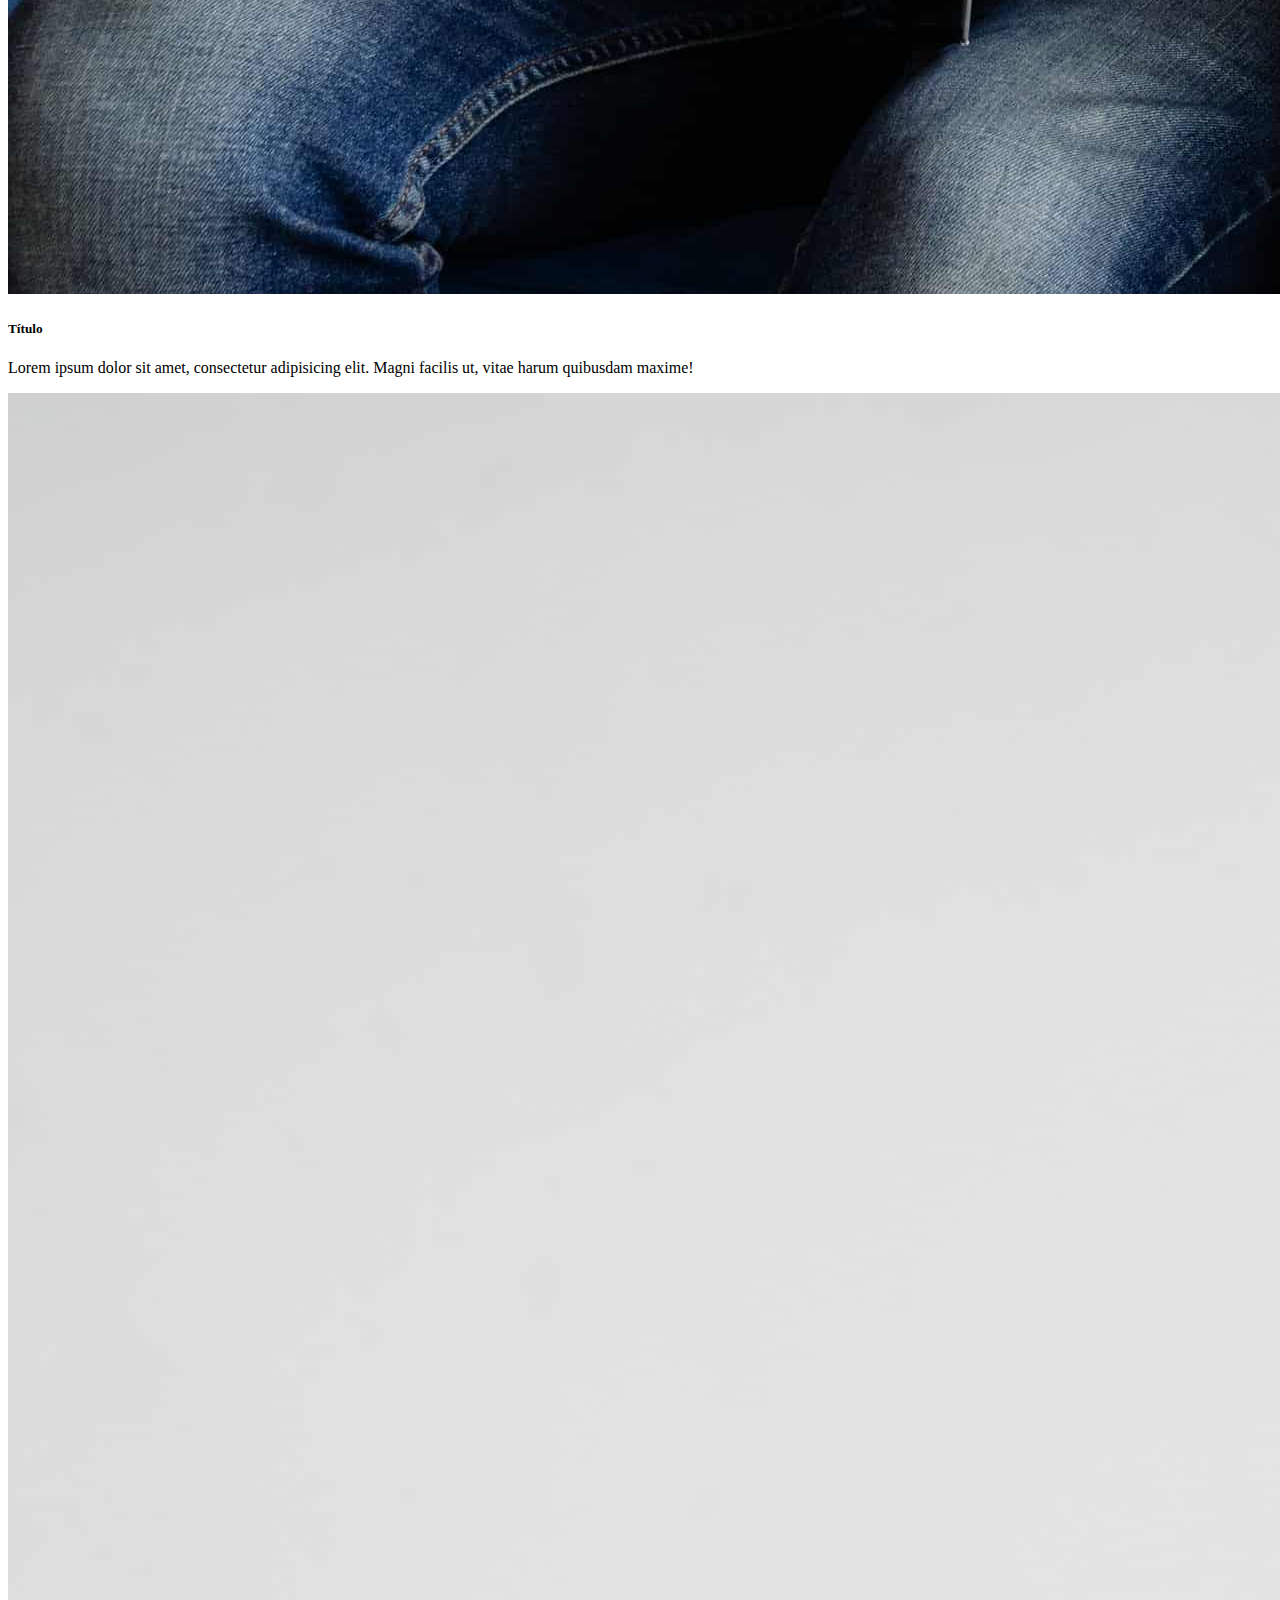
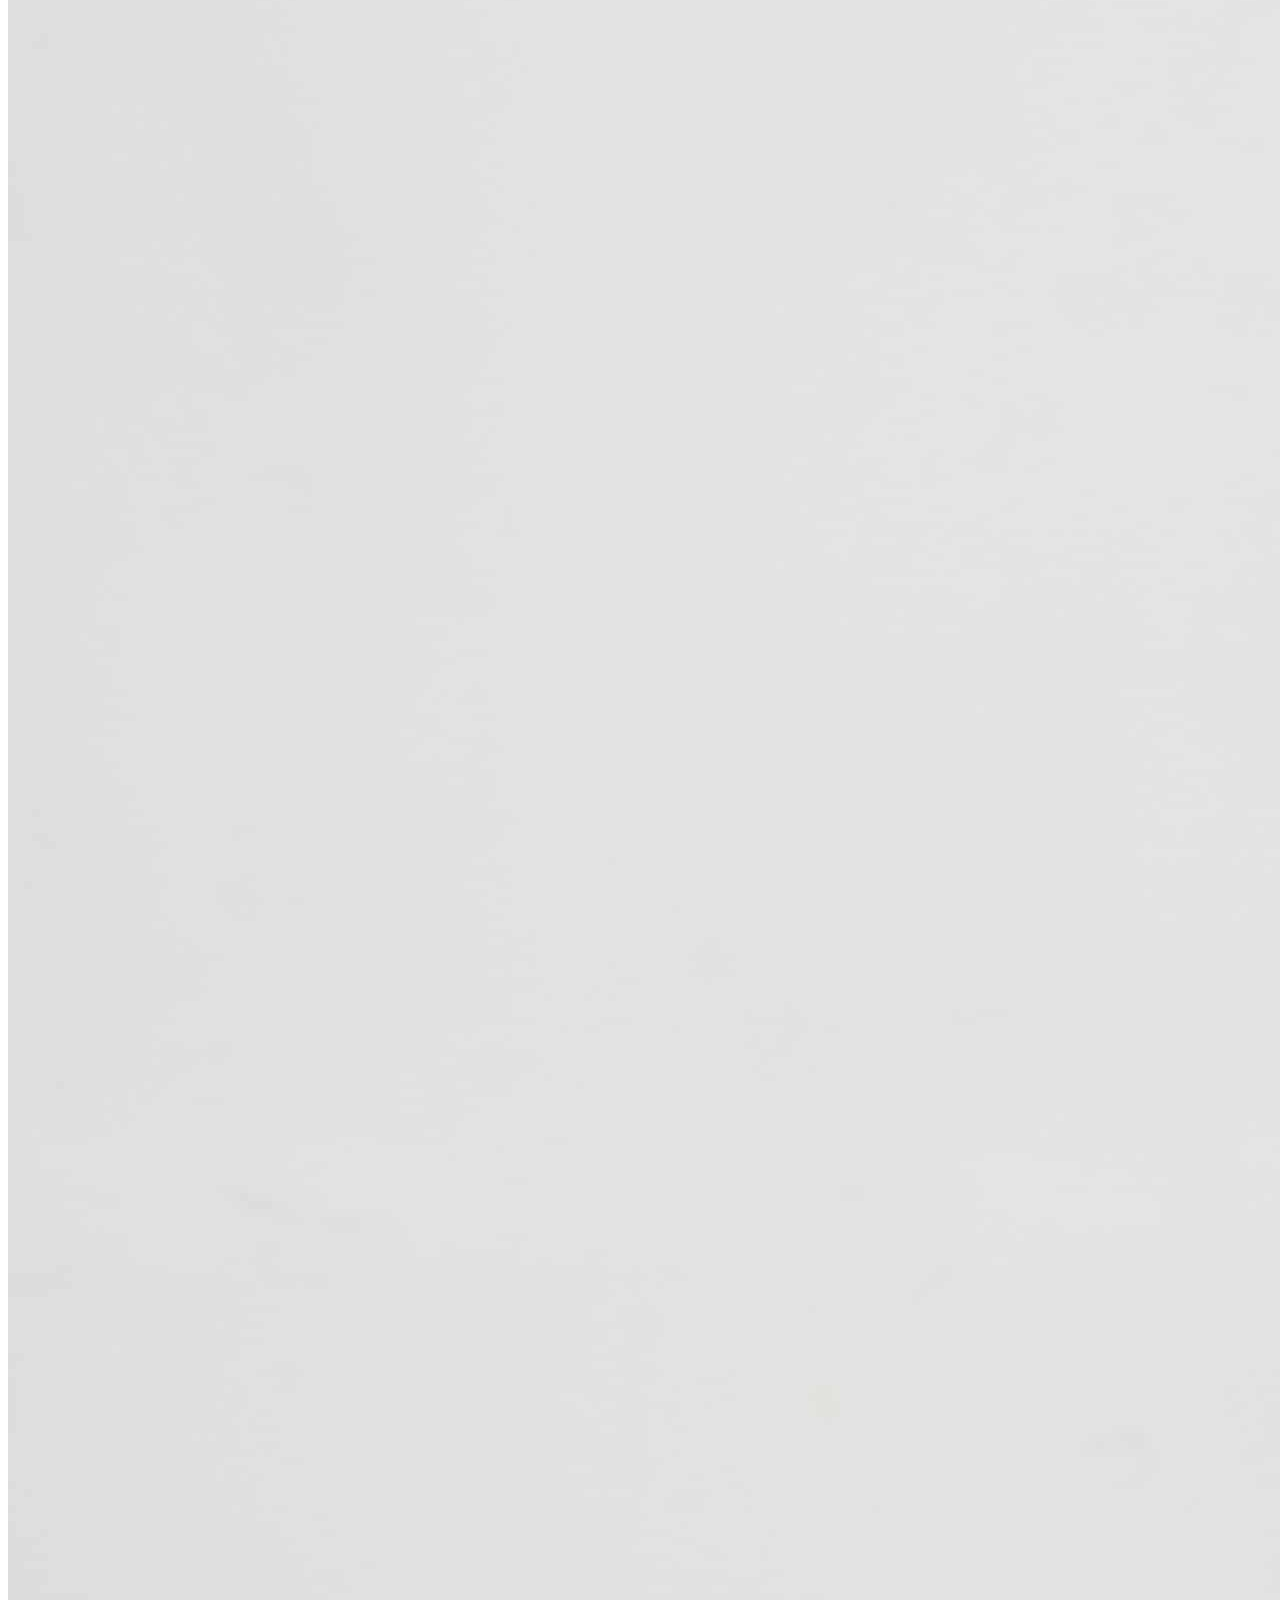
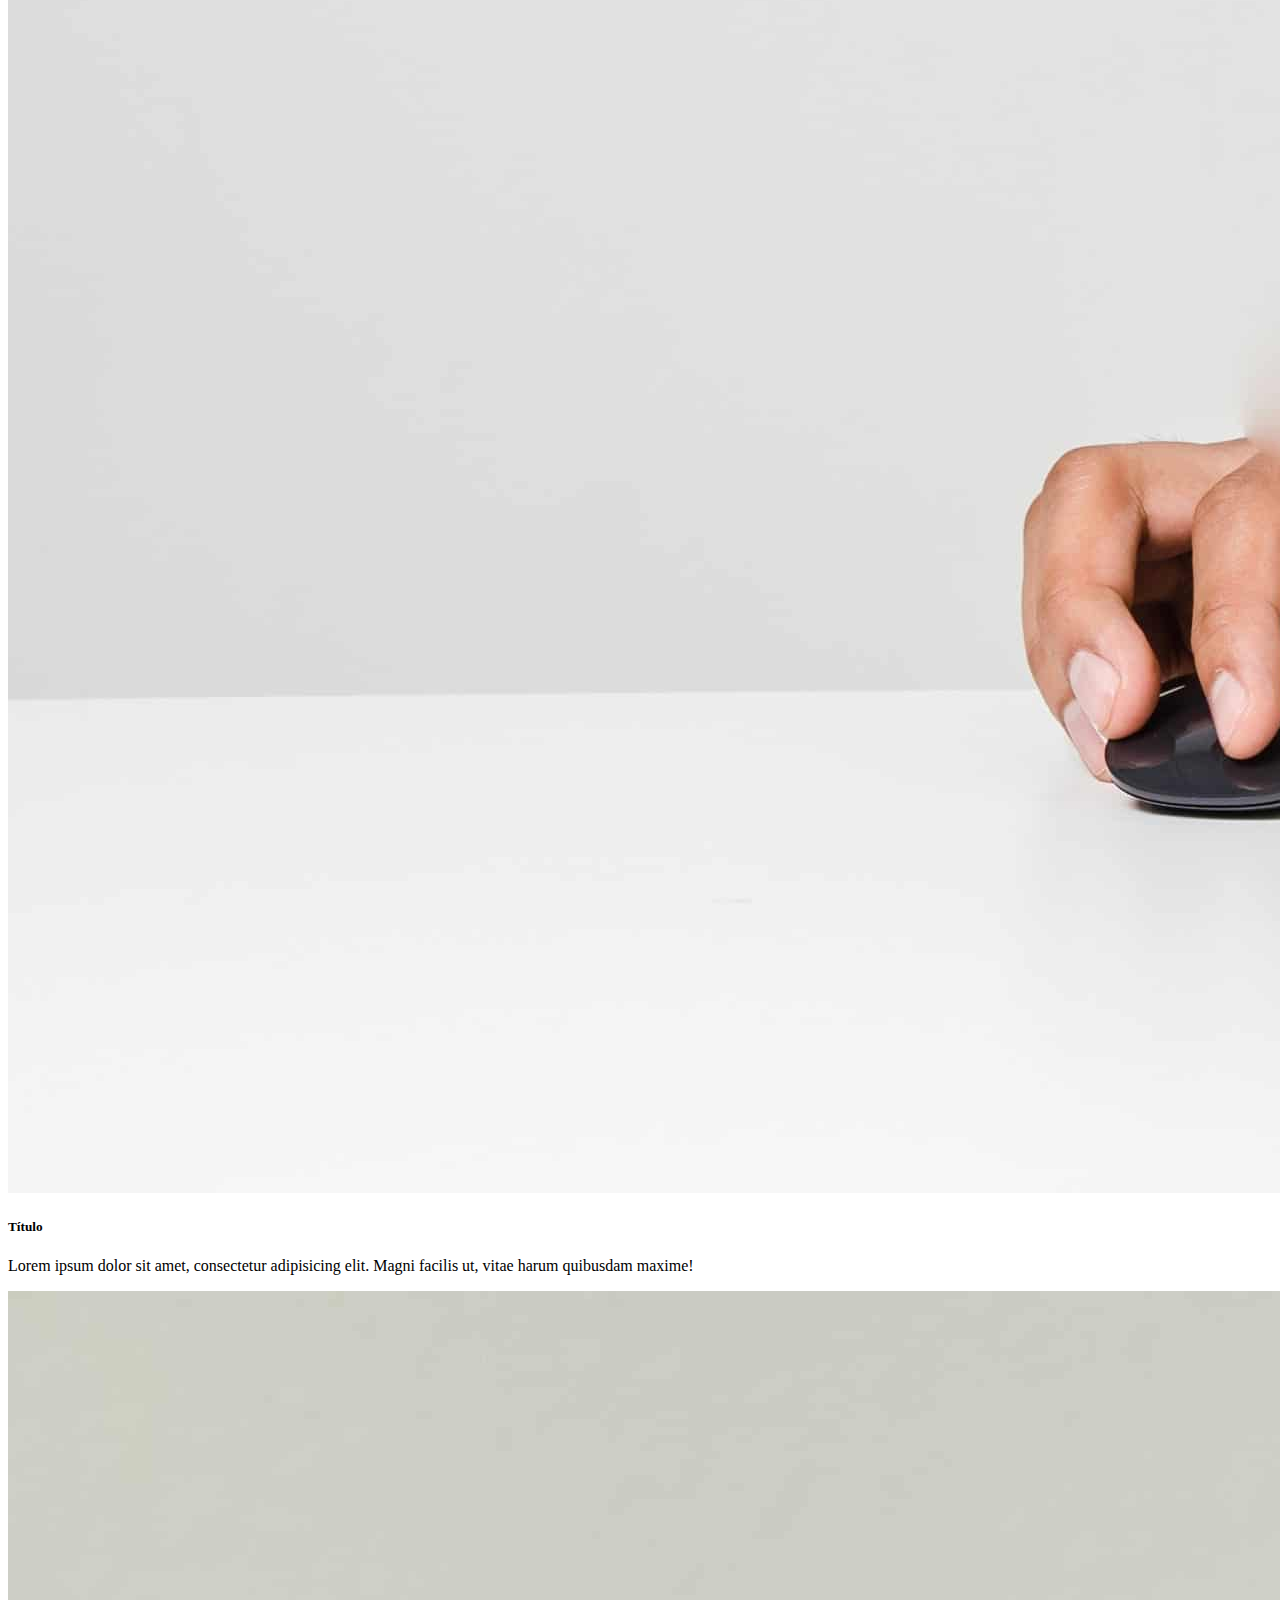
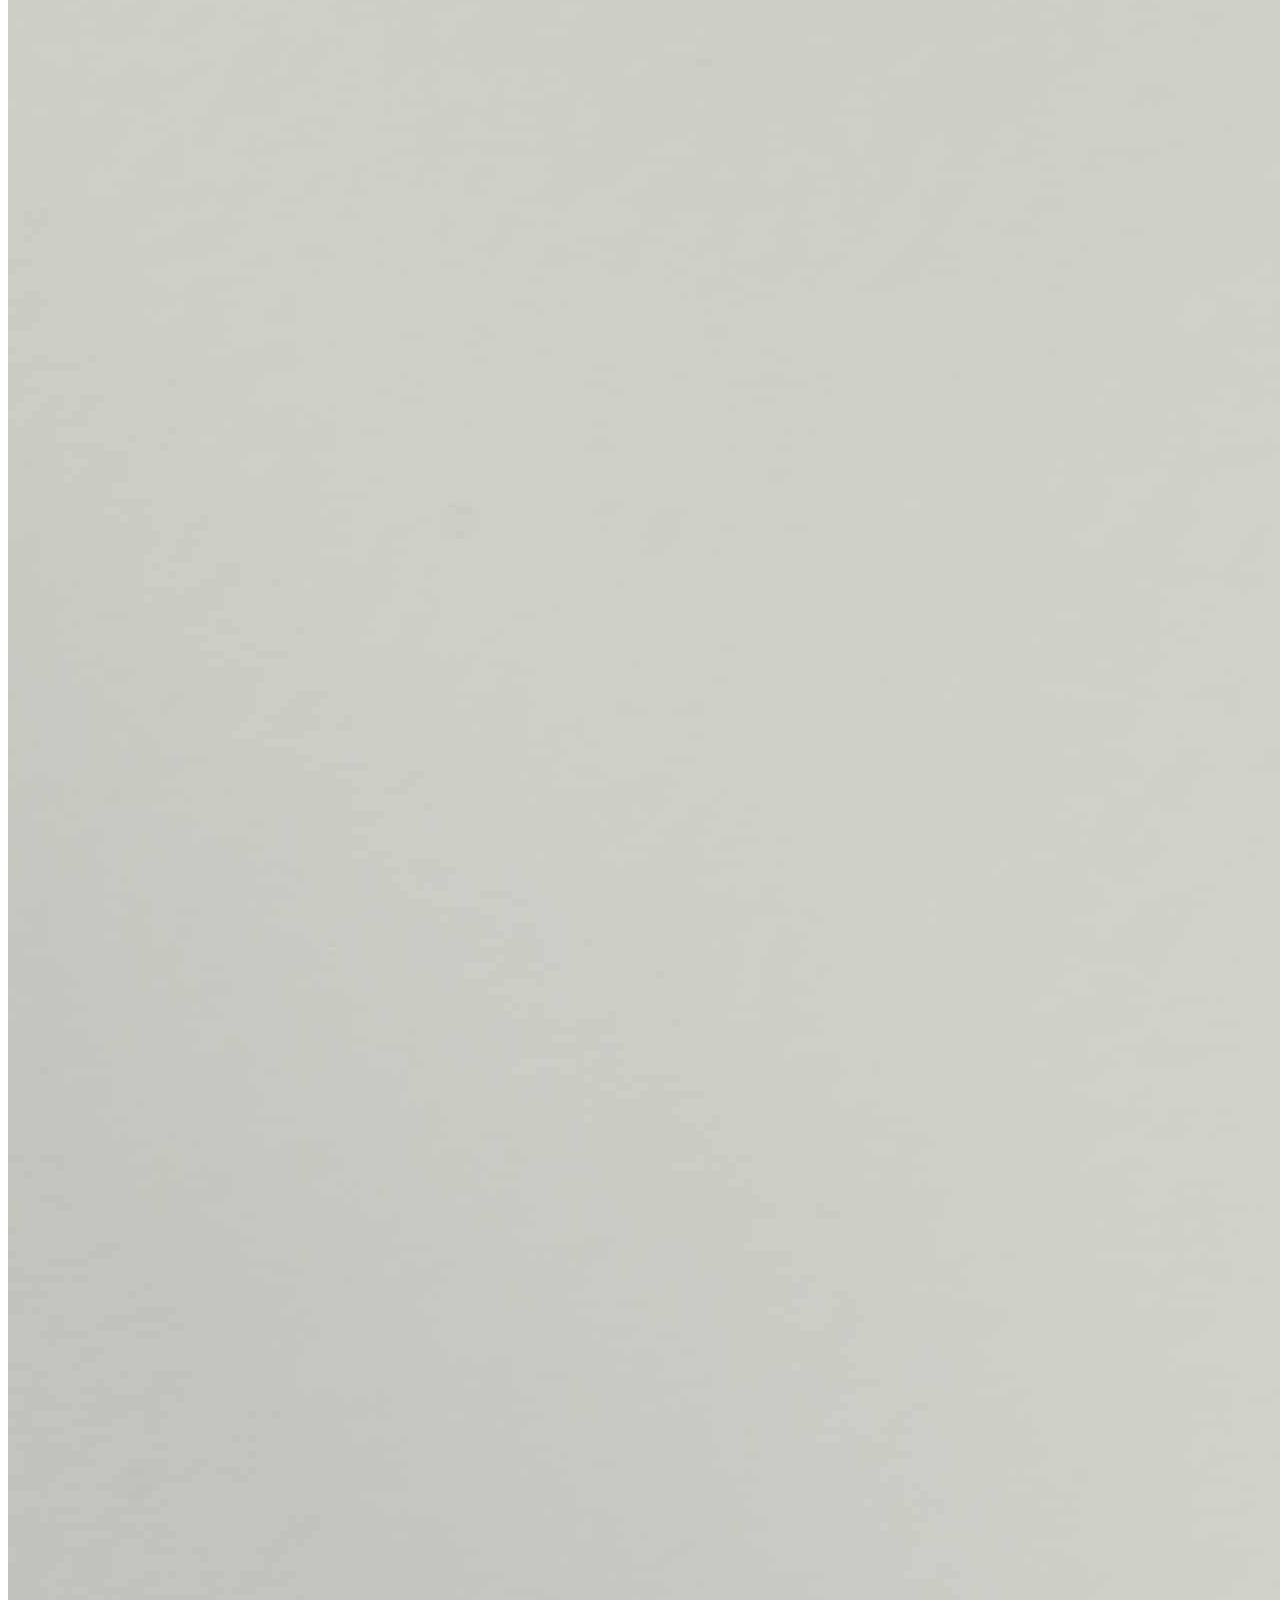
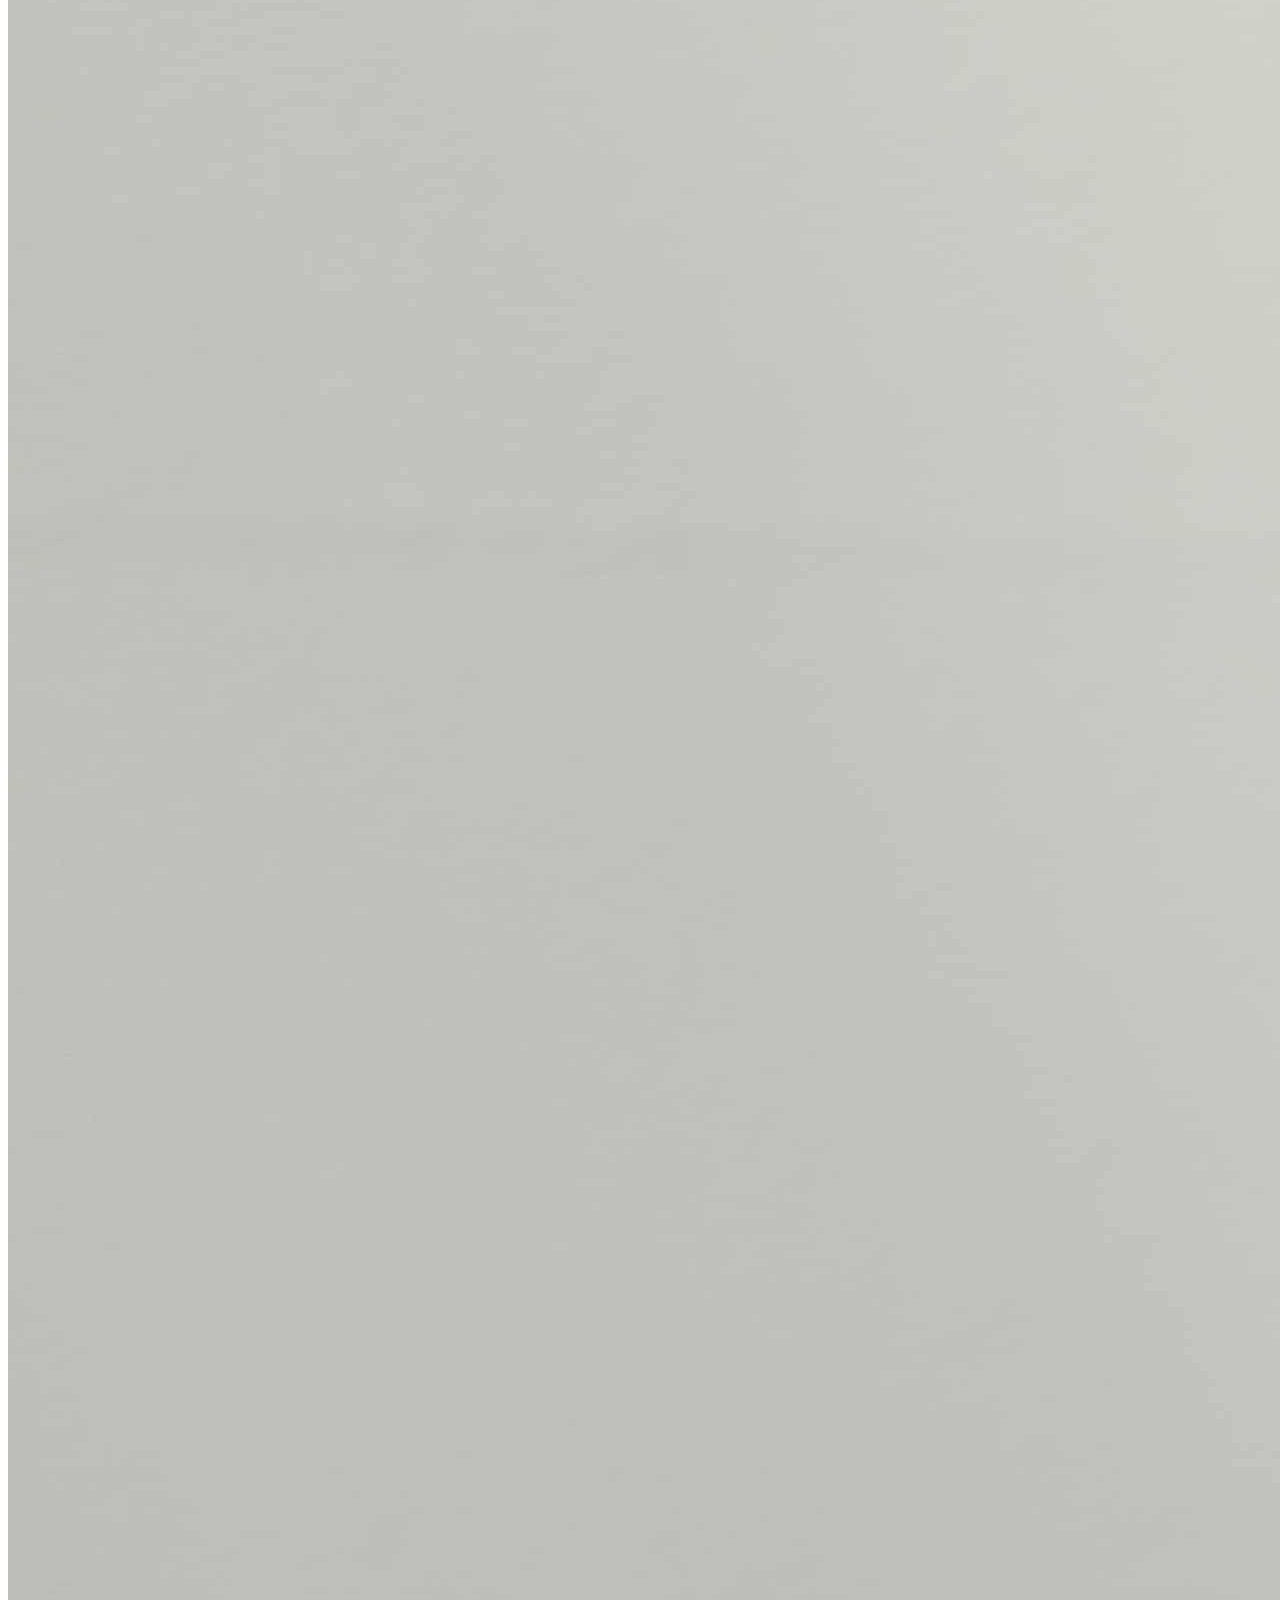
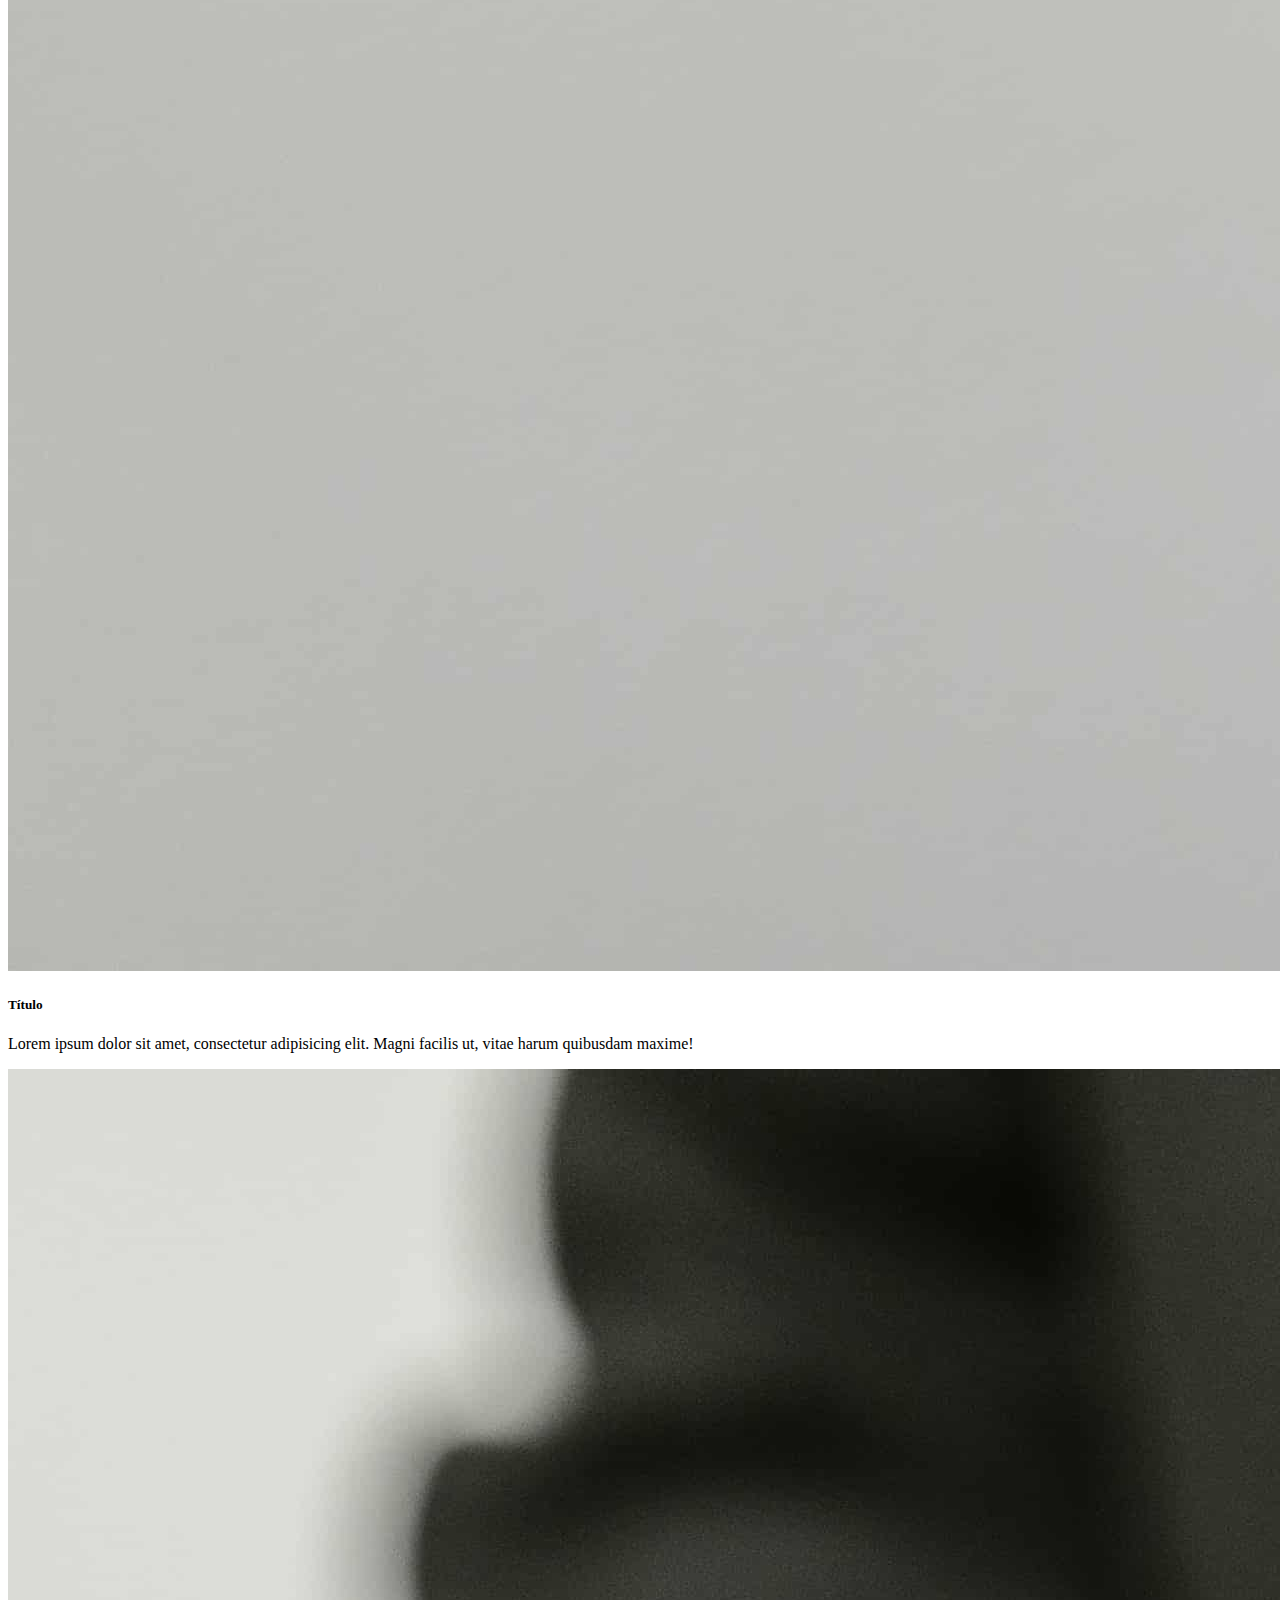
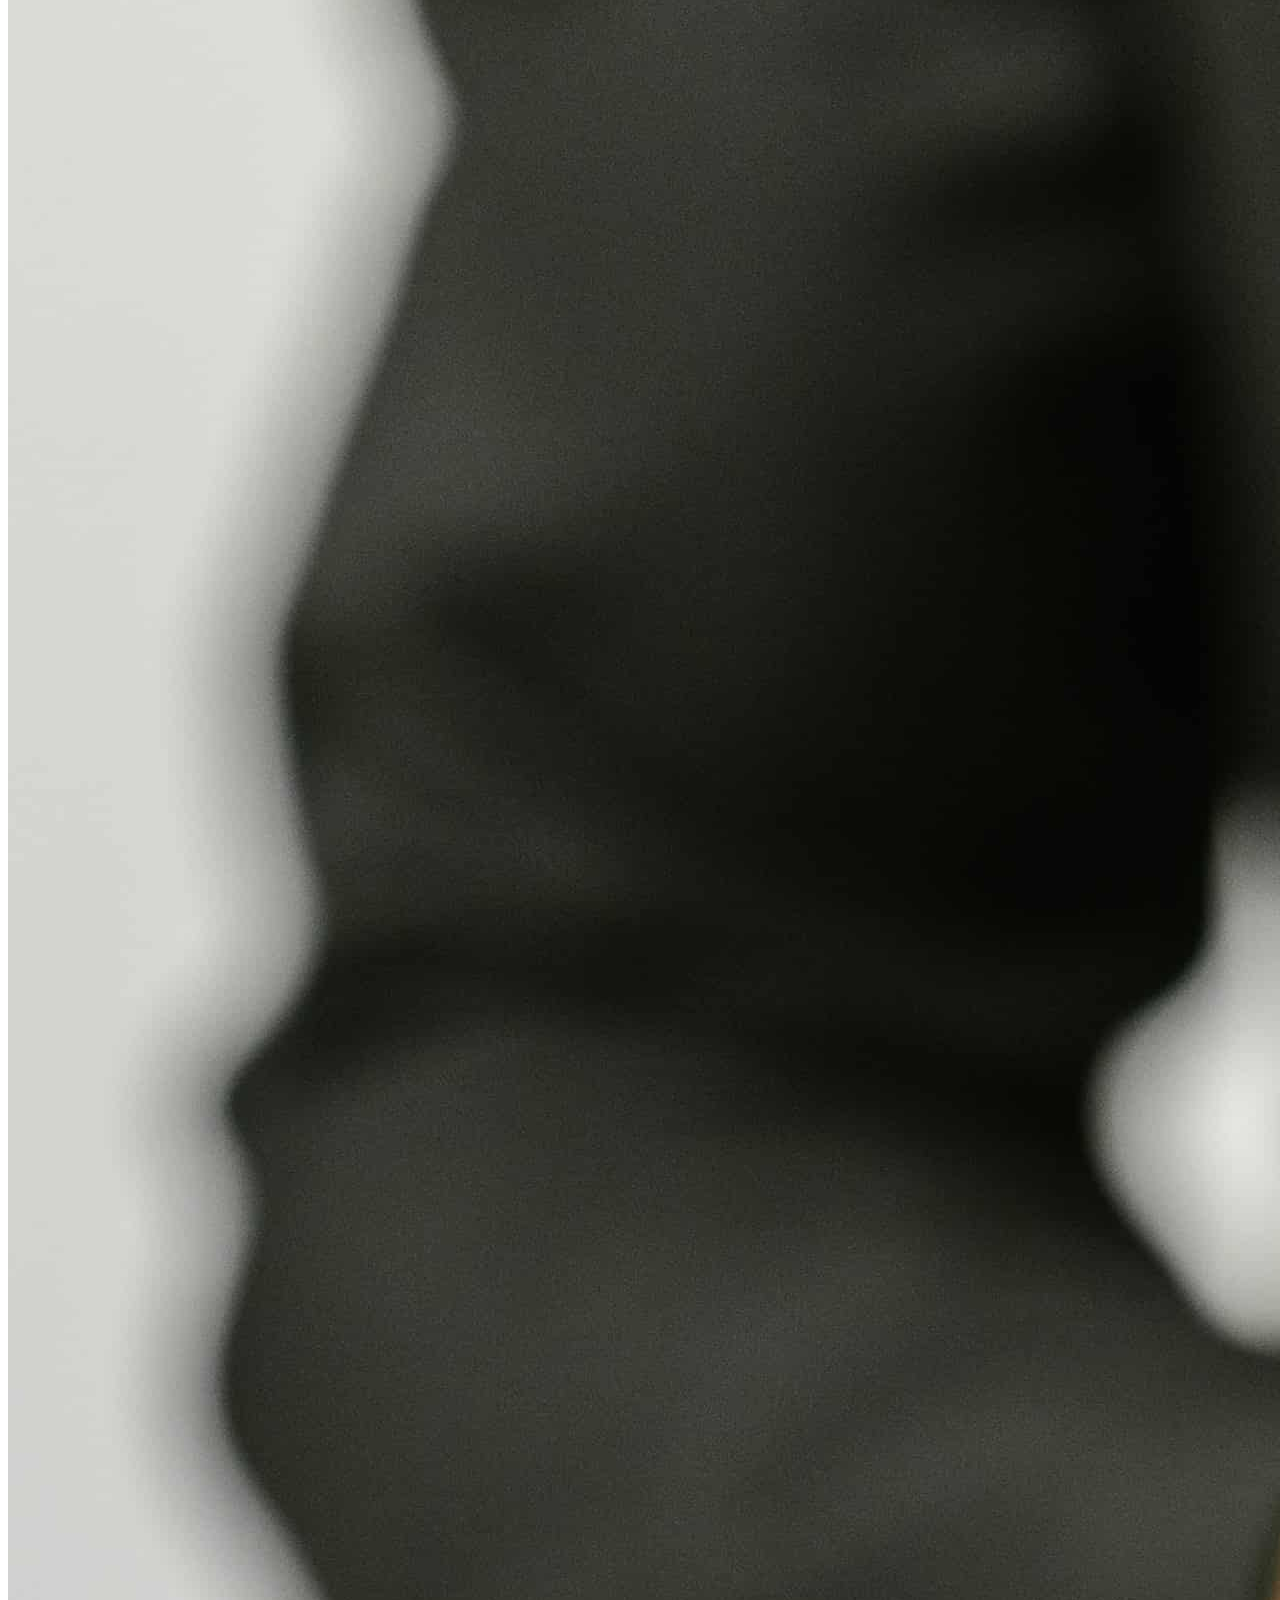
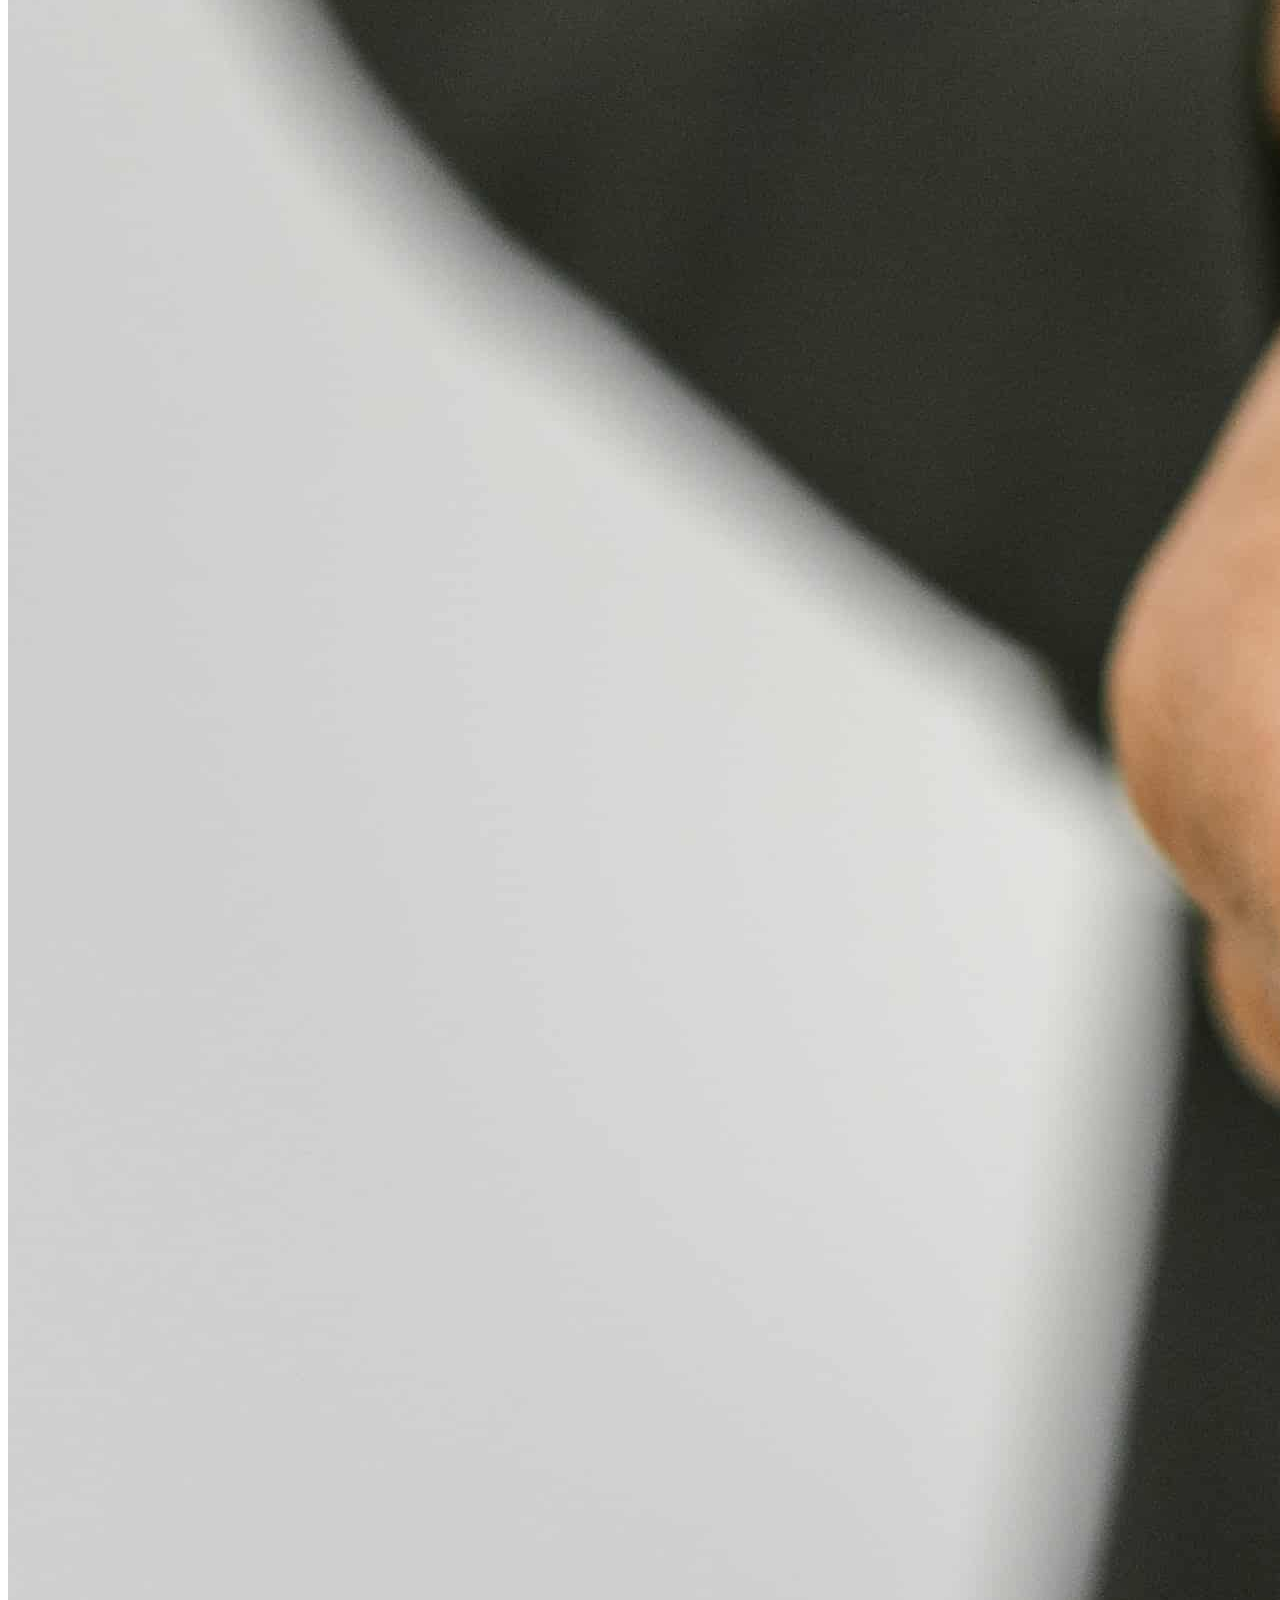
<file: boceto.html>
<!DOCTYPE html>
<html lang="es">
  <head>
    <meta charset="UTF-8" />
    <meta http-equiv="X-UA-Compatible" content="IE=edge" />
    <meta name="viewport" content="width=device-width, initial-scale=1.0" />
    <!-- Bootstrap CSS -->
    <link
      href="https://cdn.jsdelivr.net/npm/bootstrap@5.2.0-beta1/dist/css/bootstrap.min.css"
      rel="stylesheet"
      integrity="sha384-0evHe/X+R7YkIZDRvuzKMRqM+OrBnVFBL6DOitfPri4tjfHxaWutUpFmBp4vmVor"
      crossorigin="anonymous"
    />
    <!-- FOOTER STYLE -->
    <link rel="stylesheet" href="./CSS_Styles/footer.css">
    <!-- Bootstrap Icon CSS -->
    <link rel="stylesheet" href="https://cdn.jsdelivr.net/npm/bootstrap-icons@1.8.2/font/bootstrap-icons.css">
    <!-- Index css -->
    <link rel="stylesheet" href="/CSS_Styles/index_style.css" />
    <title>Itbank</title>
  </head>
  <body>
    <!-- Script de JS para bootstrap -->
    <script
      src="https://cdn.jsdelivr.net/npm/bootstrap@5.2.0-beta1/dist/js/bootstrap.bundle.min.js"
      integrity="sha384-pprn3073KE6tl6bjs2QrFaJGz5/SUsLqktiwsUTF55Jfv3qYSDhgCecCxMW52nD2"
      crossorigin="anonymous"
    ></script>
    <!-- Comienzo -->
    <header class="sticky-top">
      <nav class="navbar navbar-expand-lg navbar-dark bg-dark">
        <div class="container-fluid">
          <a class="navbar-brand" href="#">
            <img src="./img_index/itbank-alt.svg" alt="" width="80px" height="auto" class="d-flex align-text-top"/>
          </a>
          <!-- Hamburguesa -->
          <button
            class="navbar-toggler"
            type="button"
            data-bs-toggle="collapse"
            data-bs-target="#navbarSupportedContent"
            aria-controls="navbarSupportedContent"
            aria-expanded="false"
            aria-label="Toggle navigation"
          >
            <span class="navbar-toggler-icon"></span>
          </button>
          <!-- /Hamburguesa -->
          <div class="collapse navbar-collapse" id="navbarSupportedContent">
            <!-- items -->
            <ul class="navbar-nav me-auto mb-2 mb-lg-0">
              <li class="nav-item">
                <a class="nav-link active" aria-current="page" href="index.html"
                  >Inicio</a
                >
              </li>
              <!-- Solapas -->
              <li class="nav-item">
                <a class="nav-link" href="Login.html">Iniciar sesión</a>
              </li>
              <li class="nav-item">
                <a class="nav-link" href="beneficios.html">Beneficios</a>
              </li>
              <li class="nav-item">
                <a class="nav-link" href="turnos.html">Turnos</a>
              </li>
              <!-- /Solapas -->
              <!-- Menú dropdown -->
              <li class="nav-item dropdown">
                <a
                  class="nav-link dropdown-toggle"
                  href="#"
                  id="navbarDropdown"
                  role="button"
                  data-bs-toggle="dropdown"
                  aria-expanded="false"
                >
                  Centro de ayuda
                </a>
                <ul class="dropdown-menu" aria-labelledby="navbarDropdown">
                  <li><a class="dropdown-item" href="#">Guía</a></li>
                  <li><a class="dropdown-item" href="#">Sucursales</a></li>
                  <li><hr class="dropdown-divider" /></li>
                  <li>
                    <a class="dropdown-item" href="#"
                      >Centro de atención al cliente</a
                    >
                  </li>
                </ul>
              </li>
              <!-- /Menú dropdown -->
              <li class="nav-item">
                <a class="nav-link disabled">Registrarse</a>
              </li>
            </ul>
            <!-- /items -->
          </div>
        </div>
      </nav>
    </header>
    <!-- carousel -->
    <header class="w-100 h-50 bg-dark">
      <div class="container-fluid h-50 bg-light">
        <!-- carousel -->
        <div class="carousel slide" data-bs-ride="carousel">
          <div class="carousel-inner">
            <div class="carousel-item active">
              <img src="./img_index/oldcouplecc.jpg" class="d-block w-100" alt="..."/>
            </div>
            <div class="carousel-item">
              <img
                src="./img_index/mancardcc.jpg"
                class="d-block w-100"
                alt="..."
              />
            </div>
            <div class="carousel-item">
              <img
                src="./img_index/happycc.jpg"
                class="d-block w-100"
                alt="..."
              />
            </div>
          </div>
        </div>
      </div>
    </header>
    <!-- /carousel -->
    <!-- cartas -->
    <div class="container-fluid bg-light p-3">
      <div class="row row-cols-1 row-cols-md-2 g-4">
        <div class="col">
          <div class="card h-50">
            <img
              src="./img_index/oldcouplecc.jpg"
              class="card-img-top"
              alt="..."
            />
            <div class="card-body">
              <h5 class="card-title">Título</h5>
              <p class="card-text">
                Lorem ipsum dolor sit amet, consectetur adipisicing elit. Magni facilis ut, vitae harum quibusdam maxime!
              </p>
            </div>
          </div>
        </div>
        <div class="col">
          <div class="card h-50">
            <img
              src="./img_index/mancardcc.jpg"
              class="card-img-top"
              alt="..."
            />
            <div class="card-body">
              <h5 class="card-title">Título</h5>
              <p class="card-text">
                Lorem ipsum dolor sit amet, consectetur adipisicing elit. Magni facilis ut, vitae harum quibusdam maxime!
              </p>
            </div>
          </div>
        </div>
        <div class="col">
          <div class="card h-50">
            <img src="./img_index/happycc.jpg" class="card-img-top" alt="..." />
            <div class="card-body">
              <h5 class="card-title">Título</h5>
              Lorem ipsum dolor sit amet, consectetur adipisicing elit. Magni facilis ut, vitae harum quibusdam maxime!
              </p>
            </div>
          </div>
        </div>
        <div class="col">
          <div class="card h-50">
            <img src="./img_index/cardcc.jpg" class="card-img-top" alt="..." />
            <div class="card-body">
              <h5 class="card-title">Título</h5>
              <p class="card-text">
                Lorem ipsum dolor sit amet, consectetur adipisicing elit. Magni facilis ut, vitae harum quibusdam maxime!
              </p>
            </div>
          </div>
        </div>
      </div>
    </div>
    <!-- /cartas -->
    <!-- footer -->
       <footer class="text-center bg-dark w-100 text-white">
      <div class="container-fluid p-4">
        <div class="row">
           <div class="col-12 p-sm3 col-lg-4 ">
            <a href="#">
            <img src="./img_index/itbank-alt.svg" alt="" width="200px" height="auto" class=" img-fluid "/>
          </a>
          <p>© 2022 Banco ITBA Argentina S.A.</p>
          <div class="descripcion_del_banco"> Somos un Banco registrado bajo las leyes del Estado y supervisado por la Oficina del Comisionado de Instituciones Financieras.
              Operamos como una entidad bancaria internacional (EBI), con amplio alcance en 20 países latinoamericanos.</div>
          <p class="diseño_1">-</p><!-- lo hice para que se vea el triangulo blanco -->
          </div>
          

          <div class="col-12 p-sm3 col-lg-4 redes_container">
            <h3 class="texto_redes">Nuestras redes:</h3>
            <section>
             <a class="youtube" href=""><i class="bi bi-youtube"></i></i></a>
        <a class="instagram" href=""><i class="bi bi-instagram"></i></a>
        <a class="twitter" href=""><i class="bi bi-twitter"></i></a>
        <a class="facebook" href=""><i class="fa-brands fa-facebook"></i></a>
        </section>
          </div>

          <div class="col-12 p-sm3 col-lg-4 ">
           <h3 class="texto_centro_de_ayuda">Centro de ayuda</h3>
            <!-- <i class="bi-badge-4k-fill"></i> -->
            <h6 class="Atencion_al_cliente">Atencion al cliente</h6>
            <p class="numero_de_contacto">
              +549 264-5075448
            </p>
            <h6>Envia tu consulta:</h6>
        <a class="email" target="_blank" href="mailto:itbaConsultas@gmail.com"><i class="fa-solid fa-envelope"></i> itbaConsultas@gmail.com</a>
            <a class="app_itbank" href=""><i class="fa-solid fa-mobile-screen"></i>App Itbank</a>
            <p class="diseño_2">-</p><!-- lo hice para que se vea el triangulo blanco -->
          </div>
        </div>
      </div>
    </footer>
    <!-- /footer -->
  </body>
</html>
</file>
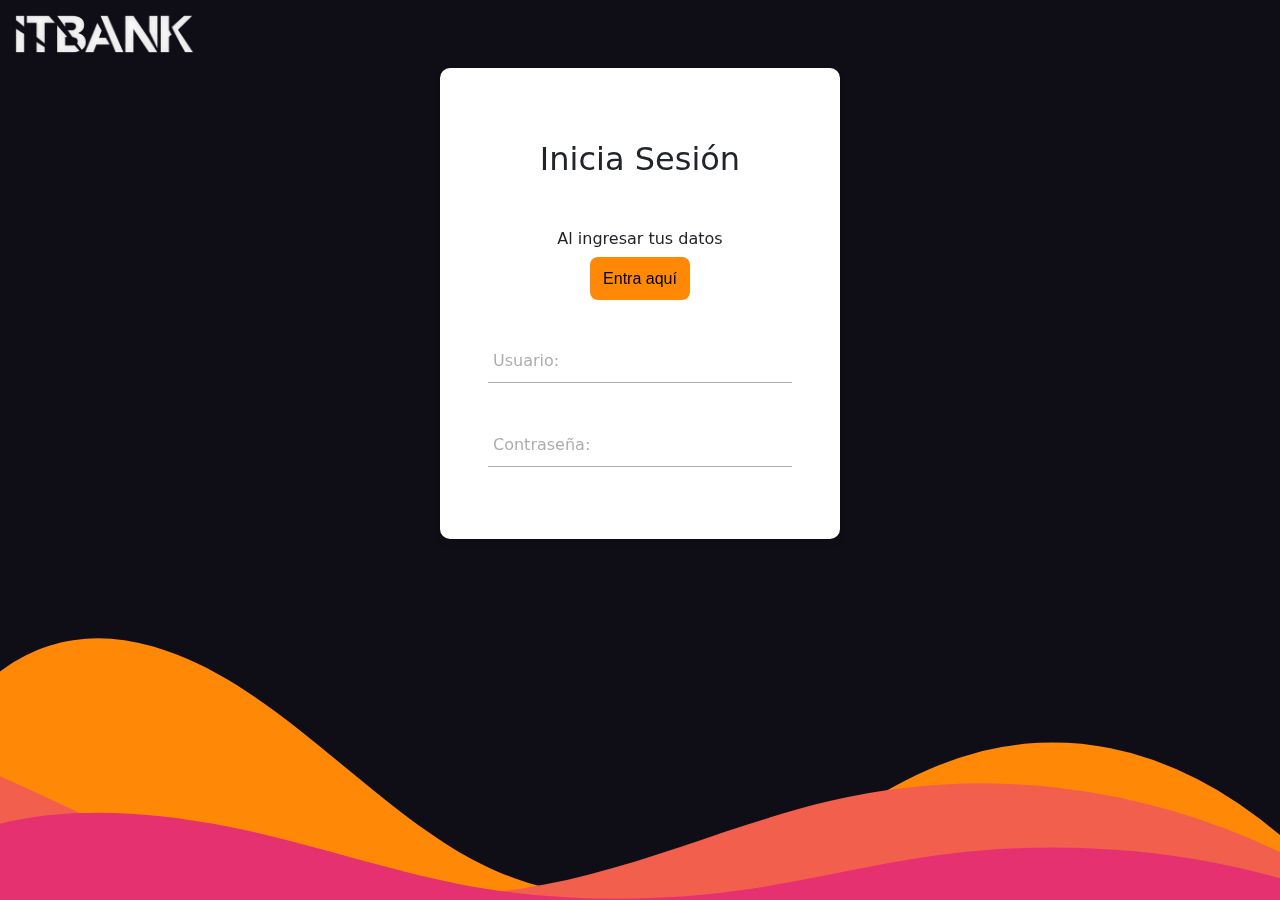
<file: login.html>
<!DOCTYPE html>
<html lang="en">
  <head>
    <meta charset="UTF-8" />
    <meta http-equiv="X-UA-Compatible" content="IE=edge" />
    <meta name="viewport" content="width=device-width, initial-scale=1.0" />
    <title>Login ITBANK</title>
    <link rel="stylesheet" href="./CSS_Styles/Login.css" />
    <!-- Bootstrap CSS -->
    <link
      href="https://cdn.jsdelivr.net/npm/bootstrap@5.2.0-beta1/dist/css/bootstrap.min.css"
      rel="stylesheet"
      integrity="sha384-0evHe/X+R7YkIZDRvuzKMRqM+OrBnVFBL6DOitfPri4tjfHxaWutUpFmBp4vmVor"
      crossorigin="anonymous"
    />
    <link rel="stylesheet" href="home.css" />
  </head>
  <body>
    <img
      src="./imagenes/itbanklogo3.png"
      alt=""
      width="200px"
      height="auto"
      class="img-fluid"
    />
    <!-- FONDO -->
    <div class="custom-shape-divider-bottom-1653183514">
      <svg
        data-name="Layer 1"
        xmlns="http://www.w3.org/2000/svg"
        viewBox="0 0 1200 120"
        preserveAspectRatio="none"
      >
        <path
          d="M321.39,56.44c58-10.79,114.16-30.13,172-41.86,82.39-16.72,168.19-17.73,250.45-.39C823.78,31,906.67,72,985.66,92.83c70.05,18.48,146.53,26.09,214.34,3V0H0V27.35A600.21,600.21,0,0,0,321.39,56.44Z"
          class="shape-fill"
        ></path>
      </svg>
    </div>
    <div class="custom-shape-divider-bottom-1653183658">
      <svg
        data-name="Layer 1"
        xmlns="http://www.w3.org/2000/svg"
        viewBox="0 0 1200 120"
        preserveAspectRatio="none"
      >
        <path
          d="M321.39,56.44c58-10.79,114.16-30.13,172-41.86,82.39-16.72,168.19-17.73,250.45-.39C823.78,31,906.67,72,985.66,92.83c70.05,18.48,146.53,26.09,214.34,3V0H0V27.35A600.21,600.21,0,0,0,321.39,56.44Z"
          class="shape-fill"
        ></path>
      </svg>
    </div>
    <div class="custom-shape-divider-bottom-1653183730">
      <svg
        data-name="Layer 1"
        xmlns="http://www.w3.org/2000/svg"
        viewBox="0 0 1200 120"
        preserveAspectRatio="none"
      >
        <path
          d="M321.39,56.44c58-10.79,114.16-30.13,172-41.86,82.39-16.72,168.19-17.73,250.45-.39C823.78,31,906.67,72,985.66,92.83c70.05,18.48,146.53,26.09,214.34,3V0H0V27.35A600.21,600.21,0,0,0,321.39,56.44Z"
          class="shape-fill"
        ></path>
      </svg>
    </div>
    <form action="">
      <h2 class="form_titulo">Inicia Sesión</h2>
      <p class="form_parrafo">Al ingresar tus datos</p>
      <a href="home.html" class="entrar">Entra aquí</a>

      <div class="form_contenedor">
        <div class="form_grupo">
          <input type="text" id="user" class="form_input" placeholder=" " />
          <label for="user" class="form_label">Usuario:</label>
          <span class="form_line"></span>
        </div>
        <div class="form_grupo">
          <input
            type="text"
            id="contraseña"
            class="form_input"
            placeholder=" "
          />
          <label for="contraseña" class="form_label">Contraseña:</label>
          <span class="form_line"></span>
        </div>
      </div>
    </form>
  </body>
</html>
</file>
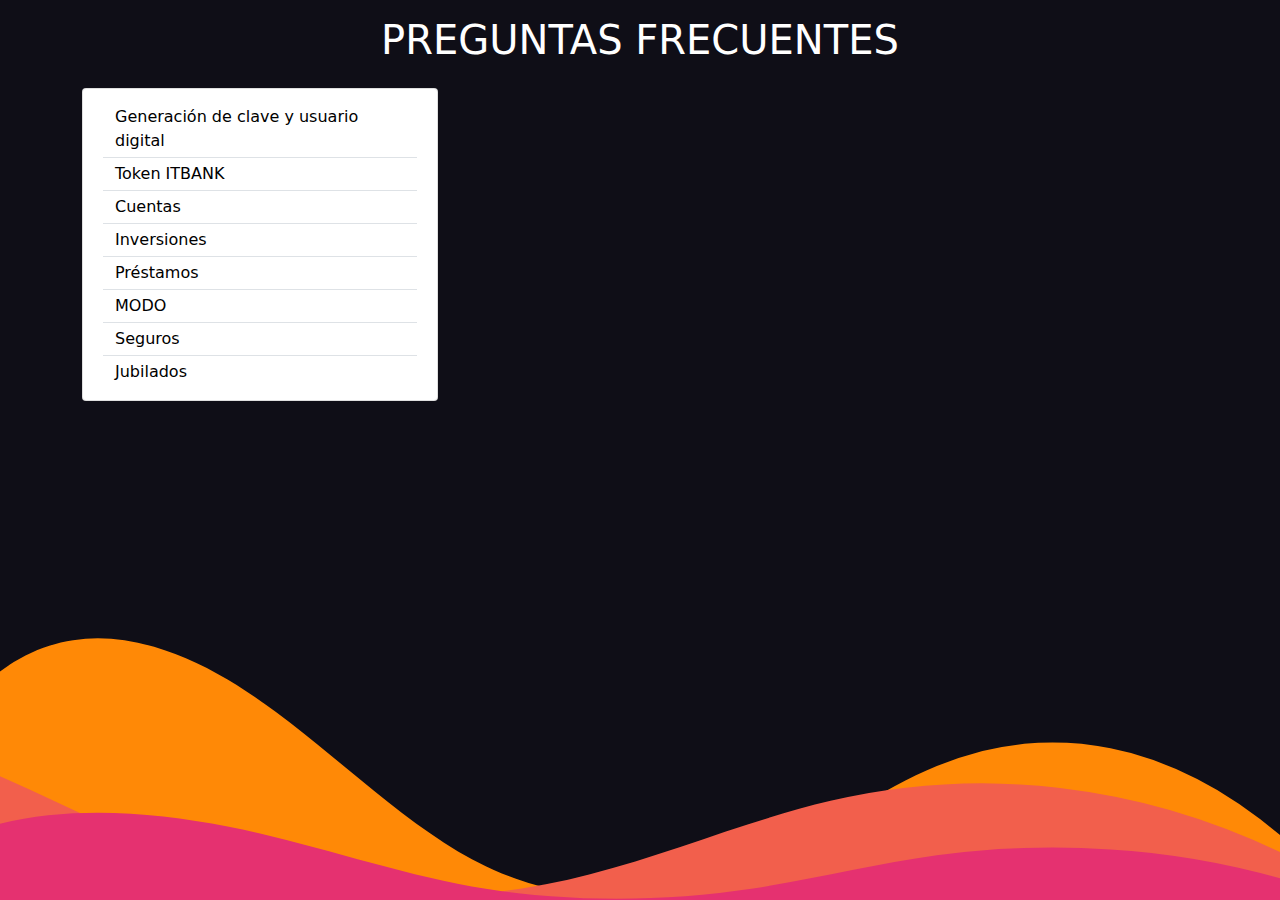
<file: preguntasFrecuentes.html>
<!DOCTYPE html>
<html lang="es">
  <head>
    <meta charset="UTF-8" />
    <meta http-equiv="X-UA-Compatible" content="IE=edge" />
    <meta name="viewport" content="width=device-width, initial-scale=1.0" />
    <title>Preguntas frecuentes</title>
    <!-- BOOTSTRAP CSS -->
    <link
      href="https://cdn.jsdelivr.net/npm/bootstrap@5.2.0-beta1/dist/css/bootstrap.min.css"
      rel="stylesheet"
      integrity="sha384-0evHe/X+R7YkIZDRvuzKMRqM+OrBnVFBL6DOitfPri4tjfHxaWutUpFmBp4vmVor"
      crossorigin="anonymous"
    />
    <script
      src="https://cdn.jsdelivr.net/npm/bootstrap@5.2.0-beta1/dist/js/bootstrap.bundle.min.js"
      integrity="sha384-pprn3073KE6tl6bjs2QrFaJGz5/SUsLqktiwsUTF55Jfv3qYSDhgCecCxMW52nD2"
      crossorigin="anonymous"
    ></script>
    <link rel="stylesheet" href="home.css" />
  </head>
  <body>
    <div class="custom-shape-divider-bottom-1653183514">
      <svg
        data-name="Layer 1"
        xmlns="http://www.w3.org/2000/svg"
        viewBox="0 0 1200 120"
        preserveAspectRatio="none"
      >
        <path
          d="M321.39,56.44c58-10.79,114.16-30.13,172-41.86,82.39-16.72,168.19-17.73,250.45-.39C823.78,31,906.67,72,985.66,92.83c70.05,18.48,146.53,26.09,214.34,3V0H0V27.35A600.21,600.21,0,0,0,321.39,56.44Z"
          class="shape-fill"
        ></path>
      </svg>
    </div>
    <div class="custom-shape-divider-bottom-1653183658">
      <svg
        data-name="Layer 1"
        xmlns="http://www.w3.org/2000/svg"
        viewBox="0 0 1200 120"
        preserveAspectRatio="none"
      >
        <path
          d="M321.39,56.44c58-10.79,114.16-30.13,172-41.86,82.39-16.72,168.19-17.73,250.45-.39C823.78,31,906.67,72,985.66,92.83c70.05,18.48,146.53,26.09,214.34,3V0H0V27.35A600.21,600.21,0,0,0,321.39,56.44Z"
          class="shape-fill"
        ></path>
      </svg>
    </div>
    <div class="custom-shape-divider-bottom-1653183730">
      <svg
        data-name="Layer 1"
        xmlns="http://www.w3.org/2000/svg"
        viewBox="0 0 1200 120"
        preserveAspectRatio="none"
      >
        <path
          d="M321.39,56.44c58-10.79,114.16-30.13,172-41.86,82.39-16.72,168.19-17.73,250.45-.39C823.78,31,906.67,72,985.66,92.83c70.05,18.48,146.53,26.09,214.34,3V0H0V27.35A600.21,600.21,0,0,0,321.39,56.44Z"
          class="shape-fill"
        ></path>
      </svg>
    </div>
    <!-- TÍTULO -->
    <h1 class="text-white text-center pt-3 pb-3">PREGUNTAS FRECUENTES</h1>
    <div class="container">
      <div class="row">
        <div class="col-4">
        <div class="card wcolor">
            <div class="card-body text-black">
                <div class="row border-bottom mx-1 pb-1">
                    <div class="col-11">
                        Generación de clave y usuario digital
                    </div>
                    <div class="col-1"></div>
                </div>
                <div class="row border-bottom mx-1 py-1">
                    <div class="col-11">
                        Token ITBANK
                    </div>
                    <div class="col-1"></div>
                </div>
                <div class="row border-bottom mx-1 py-1">
                    <div class="col-11">
                        Cuentas
                    </div>
                    <div class="col-1"></div>
                </div>
                <div class="row border-bottom mx-1 py-1">
                    <div class="col-11">
                        Inversiones
                    </div>
                    <div class="col-1"></div>
                </div>
                <div class="row border-bottom mx-1 py-1">
                    <div class="col-11">
                        Préstamos
                    </div>
                    <div class="col-1"></div>
                </div>
                <div class="row border-bottom mx-1 py-1">
                    <div class="col-11">
                        MODO
                    </div>
                    <div class="col-1"></div>
                </div>
                <div class="row border-bottom mx-1 py-1">
                    <div class="col-11">
                        Seguros
                    </div>
                    <div class="col-1"></div>
                </div>
                <div class="row mx-1 pt-1">
                    <div class="col-11">
                        Jubilados
                    </div>
                    <div class="col-1"></div>
                </div>
            </div>
        </div>
          </div>
        </div>
      </div>
    </div>
  </body>
</html>
</file>
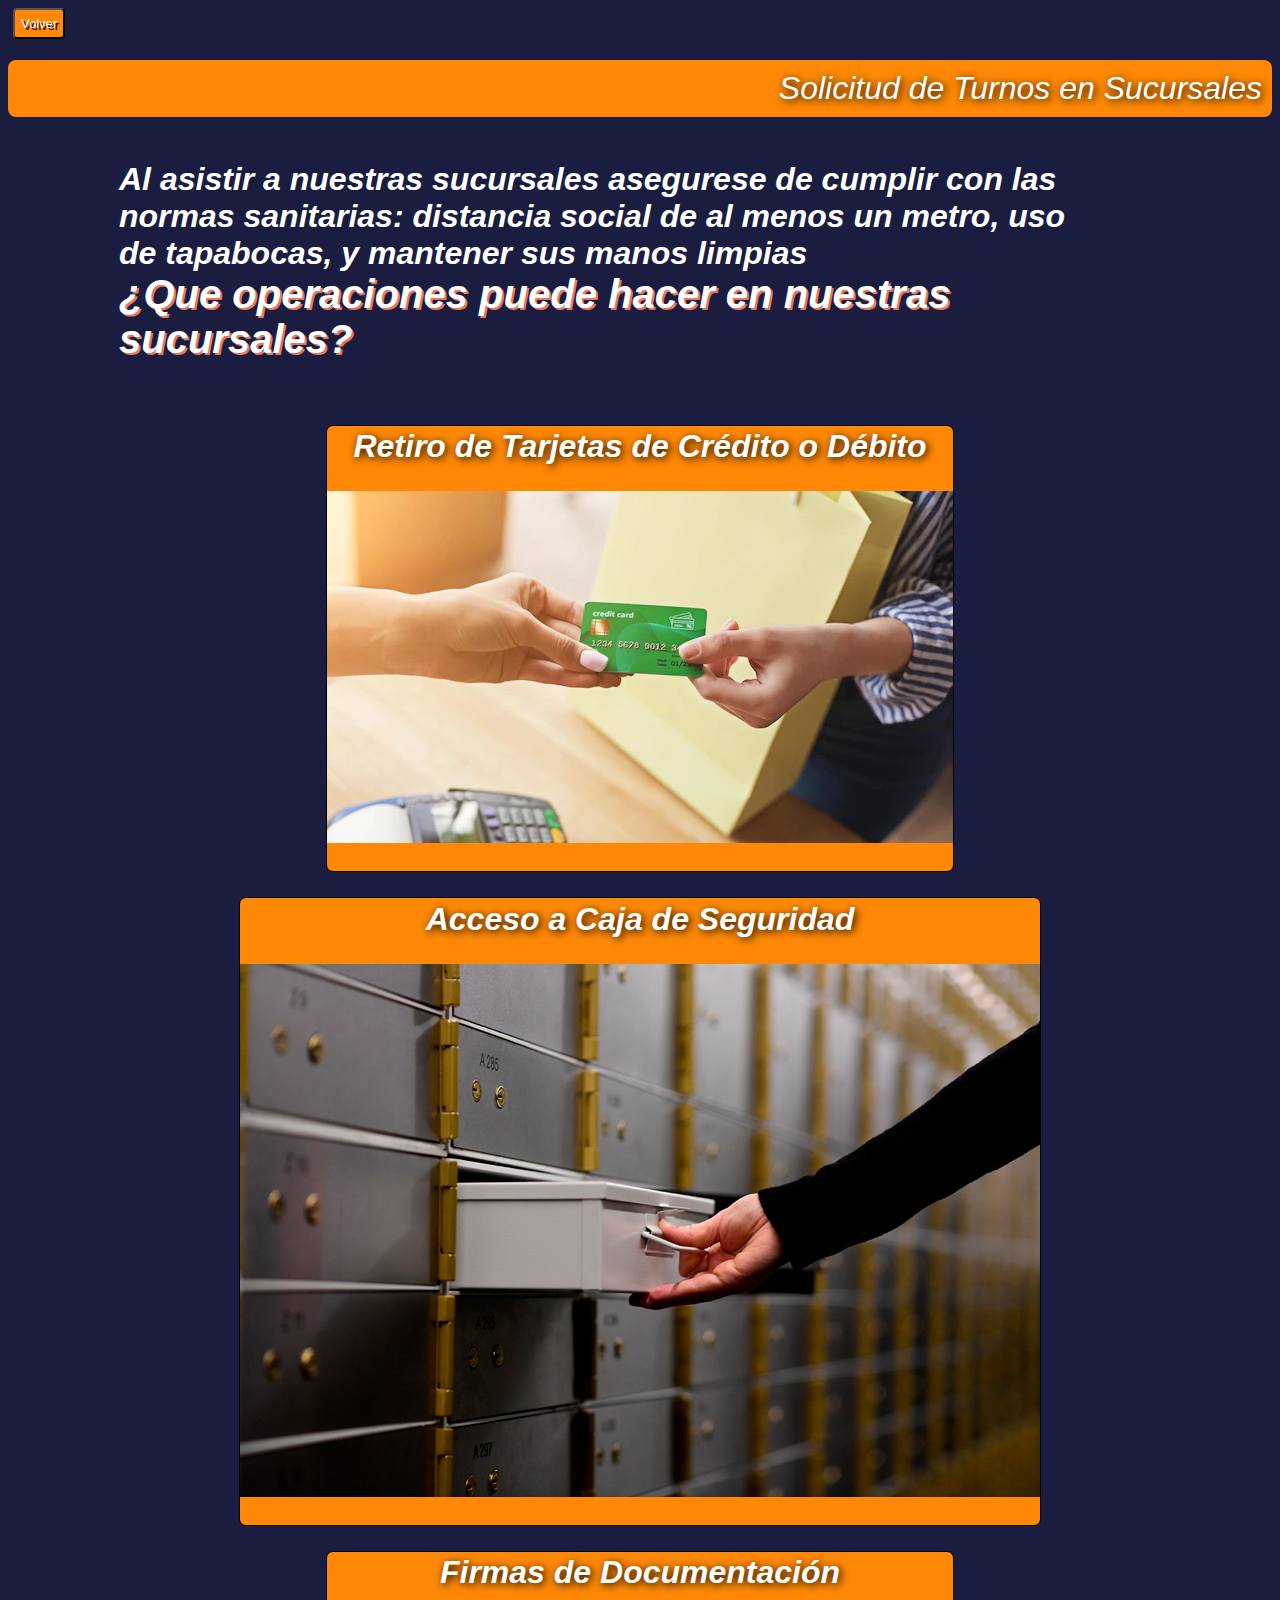
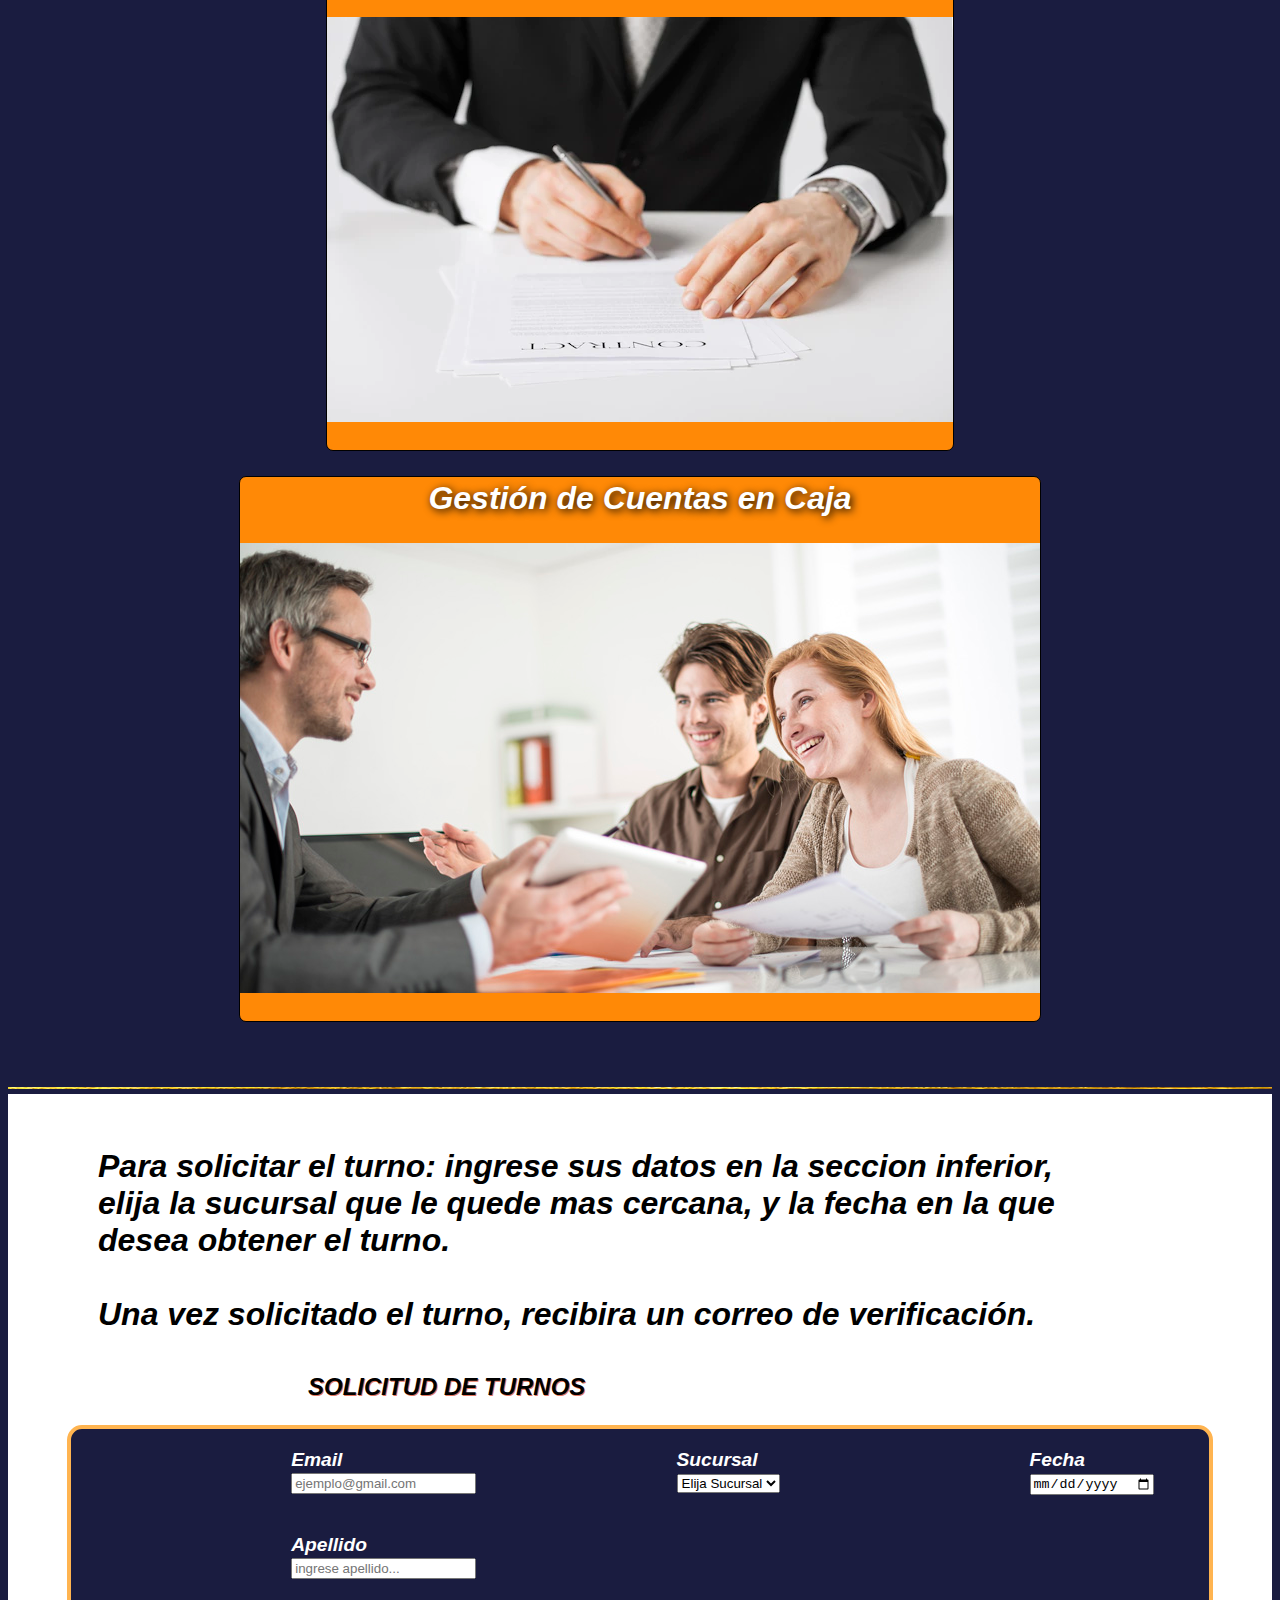
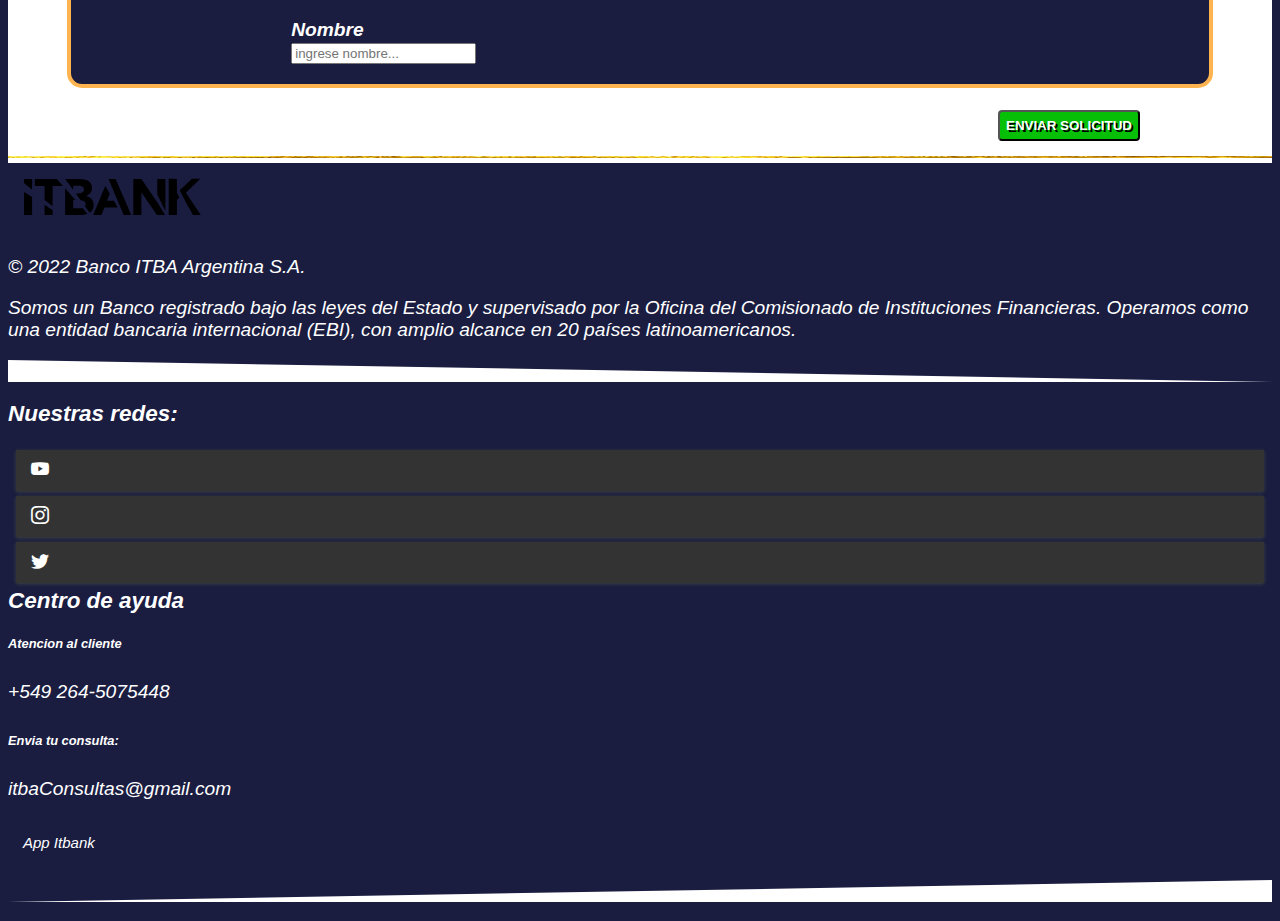
<file: turnos.html>
<!DOCTYPE html>
<html>
  <head>
    <title>TURNOS</title>
    <!--  <link
      href="https://cdn.jsdelivr.net/npm/bootstrap@5.0.0-beta1/dist/css/bootstrap.min.css"
      rel="stylesheet"
      integrity="sha384-giJF6kkoqNQ00vy+HMDP7azOuL0xtbfIcaT9wjKHr8RbDVddVHyTfAAsrekwKmP1"
      crossorigin="anonymous"
    /> -->

    <link
      href="https://cdn.jsdelivr.net/npm/bootstrap@5.2.0-beta1/dist/css/bootstrap.min.css"
      rel="stylesheet"
      integrity="sha384-0evHe/X+R7YkIZDRvuzKMRqM+OrBnVFBL6DOitfPri4tjfHxaWutUpFmBp4vmVor"
      crossorigin="anonymous"
    />
    <!-- FOOTER STYLE -->
    <link rel="stylesheet" href="./CSS_Styles/footer.css" />
    <!-- Bootstrap Icon CSS -->
    <link
      rel="stylesheet"
      href="https://cdn.jsdelivr.net/npm/bootstrap-icons@1.8.2/font/bootstrap-icons.css"
    />
    <meta name="viewport" content="width=device-width, initial-scale=1.0" />
    <link rel="stylesheet" href="./CSS_Styles/estiloTurnos2.css" />
  </head>
  <body>
    

    <header>
      <a href="index.html">
        <input type="button" id="boton2" value="Volver">
    </a>
      <h1 class="cabeza">Solicitud de Turnos en Sucursales</h1>
       
    </header>
    <div class="home">
      <div class="caja">
        <p class="inicio">
          Al asistir a nuestras sucursales asegurese de cumplir con las normas
          sanitarias: distancia social de al menos un metro, uso de tapabocas, y
          mantener sus manos limpias <br />
          <span class="texto_operaciones"
            >¿Que operaciones puede hacer en nuestras sucursales?</span
          >
        </p>
        <br />
        <br>
        <br>
        <br>
      </div>
      <div class="caja acciones">
        <div class="accion">
          <p class="operaciones">Retiro de Tarjetas de Crédito o Débito</p>
          <img
            class="foto"
            id="tarjeta "
            src="img_turno/TARJETA2.png"
            alt=""
            height="450px"
          />
        </div>

        <div class="accion">
          <p class="operaciones">Acceso a Caja de Seguridad</p>
          <img class="foto" src="img_turno/CAJA.jpg" alt="" height="450px" />
        </div>

        <div class="accion">
          <p class="operaciones">Firmas de Documentación</p>
          <img class="foto" src="img_turno/FIRMA.webp" alt="" height="450px" />
        </div>

        <div class="accion">
          <p class="operaciones">Gestión de Cuentas en Caja</p>
          <img
            class="foto"
            src="img_turno/ATENCION.jpg"
            alt=""
            height="450px"
          />
        </div>
      </div>
    </div>
    <img id="linea" src="img_turno/dorado2.jpg" alt="" />
    
    <section class="parte_blanca">
      <br>
      <p class="inicio fin">
        Para solicitar el turno: ingrese sus datos en la seccion inferior, elija
        la sucursal que le quede mas cercana, y la fecha en la que desea obtener
        el turno. <br />
        <br />
        Una vez solicitado el turno, recibira un correo de verificación.
      </p>
      <p id="titulo_formulario">SOLICITUD DE TURNOS</p>
      <section class="formulario">
        <div class="datos">
          <div class="datos1">
            <div class="datos11">
              <label for="email">Email </label>
              <input
                id="email"
                name="email"
                type="text"
                placeholder="ejemplo@gmail.com"
              />
            </div>
            <div class="datos11">
              <label for="apellido">Apellido</label>
              <input
                id="apellido"
                name="apellido"
                type="text"
                placeholder="ingrese apellido..."
              />
            </div>
            <div class="datos11">
              <label for="nombre">Nombre</label>
              <input
                id="nombre"
                name="nombre"
                type="text"
                placeholder="ingrese nombre..."
              />
            </div>
          </div>
        </div>
        <div class="datos datos12">
          <label for="sucursal">Sucursal</label>
          <select name="sucursal" id="sucursal">
            <option value="">Elija Sucursal</option>
            <option value="">Buenos Aires</option>
            <option value="">San Juan</option>
            <option value="">Corrientes</option>
            <option value="">Mendoza</option>
          </select>
        </div>
        <div class="datos datos12">
          <label for="fecha">Fecha</label>
          <input type="date" name="fecha" />
        </div>
      </section>
      <br />
      <button id="boton" name="button">ENVIAR SOLICITUD</button>
      <br />
      <img id="linea" src="img_turno/dorado2.jpg" alt="" />
    </section>

    <!-- FOOTER -->
      <footer class="text-center bg-dark w-100 text-white">
      <div class="container-fluid p-4">
        <div class="row">
           <div class="col-12 p-sm3 col-lg-4 ">
            <a href="#">
            <img src="./img_index/itbank-alt.svg" alt="" width="200px" height="auto" class=" img-fluid "/>
          </a>
          <p>© 2022 Banco ITBA Argentina S.A.</p>
          <div class="descripcion_del_banco"> Somos un Banco registrado bajo las leyes del Estado y supervisado por la Oficina del Comisionado de Instituciones Financieras.
              Operamos como una entidad bancaria internacional (EBI), con amplio alcance en 20 países latinoamericanos.</div>
          <p class="diseño_1">-</p><!-- lo hice para que se vea el triangulo blanco -->
          </div>
          

          <div class="col-12 p-sm3 col-lg-4 redes_container">
            <h3 class="texto_redes">Nuestras redes:</h3>
            <section>
             <a class="youtube" href=""><i class="bi bi-youtube"></i></i></a>
        <a class="instagram" href=""><i class="bi bi-instagram"></i></a>
        <a class="twitter" href=""><i class="bi bi-twitter"></i></a>
          
        </section>
          </div>

          <div class="col-12 p-sm3 col-lg-4 ">
           <h3 class="texto_centro_de_ayuda">Centro de ayuda</h3>
            <!-- <i class="bi-badge-4k-fill"></i> -->
            <h6 class="Atencion_al_cliente">Atencion al cliente</h6>
            <p class="numero_de_contacto">
              +549 264-5075448
            </p>
            <h6>Envia tu consulta:</h6>
        <a class="email" target="_blank" href="mailto:itbaConsultas@gmail.com"><i class="fa-solid fa-envelope"></i> itbaConsultas@gmail.com</a>
            <a class="app_itbank" href=""><i class="fa-solid fa-mobile-screen"></i>App Itbank</a>
            <p class="diseño_2">-</p><!-- lo hice para que se vea el triangulo blanco -->
          </div>
        </div>
      </div>
    </footer>
    <!-- /footer -->
  </body>
</html>
</file>
<file: CSS_Styles/footer.css>
footer {
  box-sizing: border-box;
  bottom: 0;
  font-family: Arial, Helvetica, sans-serif;
}
.diseño_1 {
  clip-path: polygon(0 0, 0% 100%, 100% 100%);
  background-color: white;
}
.descripcion_del_banco {
  margin-bottom: 8px;
}

/* REDES */
.texto_redes {
  margin-top: 1px;
}
.redes_container {
  box-sizing: border-box;
  align-items: center;
  justify-content: center;
}
footer div section {
  display: inline;
  box-sizing: border-box;
}

.youtube {
  display: block;
  margin: 5px 8px;
  padding: 10px 15px;
  background-color: #333;
  color: #fff;
  font-size: 18px;
  box-shadow: 0 1px 4px 0 rgba(222, 238, 77, 0.2);
  transition: 0.2s;
}
.facebook {
  display: block;
  margin: 5px 8px;
  padding: 10px 15px;
  background-color: #333;
  color: #fff;
  font-size: 18px;
  box-shadow: 0 1px 4px 0 rgba(222, 238, 77, 0.2);
  transition: 0.2s;
}
.twitter {
  display: block;
  margin: 5px 8px;
  padding: 10px 15px;
  background-color: #333;
  color: #fff;
  font-size: 18px;
  box-shadow: 0 1px 4px 0 rgba(222, 238, 77, 0.2);
  transition: 0.2s;
}
.instagram {
  display: block;
  margin: 5px 8px;
  padding: 10px 15px;
  background-color: #333;
  color: #fff;
  font-size: 18px;
  box-shadow: 0 1px 4px 0 rgba(222, 238, 77, 0.2);
  transition: 0.2s;
}
footer div section:hover a {
  filter: blur(2px);
}

footer div section a:hover {
  transform: translateY(-3px) scale(1.05);
  box-shadow: 0 2px 4px 0 rgba(222, 238, 77, 0.3);
  filter: none;
}
.youtube:hover {
  background-color: #c50d23;
  color: white;
}
.facebook:hover {
  background-color: #3b5999;
  color: white;
}
.twitter:hover {
  background-color: #55acee;
  color: white;
}
.instagram:hover {
  background-color: #e4405f;
  color: white;
}

/* CENTRO DE AYUDA */
.texto_centro_de_ayuda {
  margin-top: 1px;
}
.irComienzo {
  display: block;
  text-decoration: none;
  color: #fff;
}
.Atencion_al_cliente {
  margin-top: 1rem;
}
.email {
  display: block;
  text-decoration: none;
  color: #fff;
  margin: 0px 0px 1.5rem 0px;
}
.app_itbank {
  display: inline-block;
  margin: 0px;
  padding: 10px 15px;
  color: #fff;
  text-decoration: none;
  font-size: 15px;
}
.diseño_2 {
  display: block;
  clip-path: polygon(100% 0, 0% 100%, 100% 100%);
  background-color: white;
}
</file>
<file: CSS_Styles/index_style.css>
/* * {
    padding: 0;
    margin: 0;
    border: 0;
} */

.carousel .carousel-inner {
  height: 35rem;
}
.carousel-inner .carousel-item img {
  min-height: 200px;
  /* prevent it from stretch in screen size < than 768px */
  object-fit: cover;
  max-height: 35rem;
}

@media (max-width: 768px) {
  .carousel .carousel-inner {
    /* prevent it from adding a white space between carousel and container elements */
    height: auto;
  }
}
.carousel .carousel-item {
  max-height: 550px;
}

.hotfix {
  max-height: 191px;
  min-height: 191px;
  display: flex;
  align-items: center;
  justify-content: center;
}
</file>
<file: CSS_Styles/Login.css>
* {
  margin: 0;
  padding: 0;
  box-sizing: border-box;
}
body {
  min-height: 100vh;
}
form {
  background-color: #fff;
  margin: auto;
  width: 90%;
  max-width: 400px;
  padding: 4.5em 3em;
  border-radius: 10px;
  box-shadow: 0 5px 10px -5px rgb(0 0 0 / 30%);
  text-align: center;
}
.form_titulo {
  font-size: 2rem;
  margin-bottom: 1.5em;
}
.form_parrafo {
  font-weight: 300;
}
.entrar {
  background: rgb(255 137 6);
  color: #000;
  font-family: Arial, Helvetica, sans-serif;
  font-weight: 300;
  font-size: 1rem;
  padding: 0.8em 0.8rem;
  border: none;
  border-radius: 0.5em;
  text-decoration: none;
}
.entrar:hover {
  color: #fff;
}

.form_contenedor {
  margin-top: 3em;
  display: grid;
  gap: 2.5em;
}

.form_grupo {
  position: relative;
  --color: #5757577e;
}
.form_input {
  width: 100%;
  background: none;
  color: #706c6c;
  font-size: 1rem;
  padding: 0.6em 0.3em;
  border: none;
  outline: none;
  border-bottom: 1px solid var(--color);
}

.form_input:focus + .form_label,
.form_input:not(:placeholder-shown) + .form_label {
  transform: translateY(-12px) scale(0.7);
  transform-origin: left top;
  color: rgb(255 137 6);
}

.form_label {
  color: var(--color);
  cursor: pointer;
  position: absolute;
  top: 0;
  left: 5px;
  transform: translateY(10px);
  transition: transform 0.5s, color 0.3s;
}

.form_line {
  position: absolute;
  bottom: 0;
  left: 0;
  width: 100%;
  height: 1px;
  background-color: rgb(255 137 6);
  transform: scale(0);
  transform: left bottom;
  transition: transform 0.4s;
}
.form_input:focus ~ .form_line,
.form_input:not(:placeholder-shown) + .form_line {
  transform: scale(1);
}

@media (max-width: 425px) {
  .form_titulo {
    font-size: 1.8rem;
  }
}
</file>
<file: CSS_Styles/estiloTurnos2.css>
body {
  background-color: #1a1c40;

  font-family: Arial, Helvetica, sans-serif;
  font-size: larger;
  font-style: oblique;
  color: #fff;
}
nav {
  align-items: flex-start;
}
#titulo {
  background-color: #e37760;
  margin: 50px;
  float: left;
  text-shadow: 1px 1px #e37760;
}
#regreso {
  margin: 0px 660px 2px 1px;
  padding: 10px;
  background-color: #000;
  color: #fff;
  border-radius: 20px;
  font-weight: 600;
}
/*boton de VOLVER a la pagina anterior: se coloca margen, padding, color negro de fondo, color blanco de letras, borde con radio, letra negrita*/

article {
  margin-left: 10px;
}
section {
  margin: 0px auto;
}

section ul {
  list-style-type: none;
  color: #fff;
}

#linea {
  width: 100%;
  height: 2px;
}

#operaciones {
  border: none;
  font-size: x-large;
  width: 90%;
}

#tarjeta {
  padding: 2px;
}

form p {
  margin-left: 300px;
  font-weight: 700;
  color: #fff;
}

table {
  width: 60%;
  margin: 5px auto;
  border: solid 1px #f1f1e6;
  /*background-color: #f1f1e6;*/
}
td {
  padding: 10px;
  font-weight: 400;
  color: #fff;
}
#boton {
  padding: 6px;
  border-radius: 4px;
  border-color: #000;
  font-weight: 600;
  margin-left: 990px;
  color: #fff;
  text-shadow: 2px 2px #000;
  background-color: rgb(7, 191, 7);
}
#boton2 {
  padding: 6px;
  border-radius: 4px;
  border-color: #000;
  font-weight: 200;
  margin-left: 5px;
  color: #fff;
  font-size: small;
  text-shadow: 2px 2px #000;
  background-color: #ff8906;
}
.home {
  font-weight: 600;
  display: flex;
  flex-direction: column;
  margin: 10px auto;
}
.caja {
  flex: 1;
  min-width: 300px;
  padding: 10px;
  margin: auto;
  align-items: center;
}
.caja p {
  align-items: center;
  height: 20px;
  padding: 1px;
  margin-top: 1px;
}
.caja:first-child {
  flex: 2;
  padding: 10px;
  margin: 10px;
}
#operaciones {
  width: auto;
  height: 20px;
  margin: 10px;
}

.acciones {
  box-sizing: border-box;
  align-content: center;
  display: flex;
  flex-wrap: wrap;
  flex-direction: row;
  align-items: center;
  margin: 5rem;
  margin-bottom: 10px;
  justify-content: space-around;
}
.cabeza {
  font-size: xxxxxxx-large;
  font-weight: 100;
  text-shadow: 2px 2px 8px #000;
  background-color: #ff8906;
  border-radius: 8px;
  padding: 10px;
  text-align: right;
  font-size: xx-large;
}
.accion {
  margin: 10px;
  margin-top: 5px;
  padding-bottom: 25%;
  margin-bottom: 20px;
  flex-grow: 100%;
  color: #fff;
  text-align: center;
  border: solid 0.009px #000 /*#e37760*/;
  border-radius: 7px;
  min-width: 250px;
  padding: 20px;
  padding-top: 0.5px;
  padding-left: 0%;
  padding-right: 0%;
  font-size: xx-large;
  background-color: #ff8906;

  text-shadow: 2px 2px 8px #000;
}
div .accion:hover {
  cursor: pointer;
  transition: box-shadow 0.5s ease;
  box-shadow: 1px 1px 1px 5px #fff;
}
.foto {
  width: 100%;
  height: auto;
  margin-top: 10px;
}
#titulo_formulario {
  margin-left: 300px;
  font-weight: 700;
  color: #000;
  text-shadow: 1px 1px #e37760;
  font-size: x-large;
}
.formulario {
  color: #fff;
  display: flex;
  border: solid #ffb450 4px;
  border-radius: 15px;
  width: 90%;
  background-color: #1a1c40;
}
.parte_blanca {
  background-color: #fff;
  font-weight: 800;
  color: #000;
}

.datos1 {
  display: flex;
  flex-direction: column;
  width: 40%;
}
.datos11 {
  padding: 20px;
  margin-left: 200px;
}
.datos12 {
  padding: 20px;
  margin-left: 150px;
}

.inicio {
  margin-bottom: 40px;
  font-size: xx-large;
  font-weight: 900;
  margin-left: 90px;
  width: 80%;
}
.texto_operaciones {
  font-size: 40px;

  text-shadow: 2px 2px #e37760;
  margin-bottom: 15px;
}
@media screen and (max-width: 811px) {
  #boton {
    padding: 6px;
    border-radius: 4px;
    font-weight: 600;
    margin-bottom: 10px;
    margin-left: 95px;

    width: 50%;
    color: #fff;
    background-color: rgb(7, 191, 7);
  }

  #titulo_formulario {
    margin-left: 10px;
    text-align: left;
  }
  .datos11 {
    padding: 10px;
    margin-left: 25px;
    width: 100%;
  }
  .datos12 {
    margin-left: 25px;
    width: 90%;
  }
  .formulario {
    margin: 0 auto;
    flex-direction: column;
    width: 100%;
    align-items: center;
  }

  .home {
    flex-direction: column;
    align-items: center;
  }
  header h1 {
    font-weight: 900;
    width: auto;
    font-size: small;
    background-color: #e37760;
  }

  .inicio {
    text-align: justify;
    margin-bottom: 600px;
    margin-left: 20px;
    padding: 20px;
    color: #fff;
    height: auto;
  }
  .fin {
    text-align: justify;
    color: #000;
    margin-bottom: 20px;
  }
  .texto_operaciones {
    font-size: x-large;
    font-weight: 900;
  }
  .acciones {
    align-items: center;
    width: 100%;
    font-size: medium;
  }
  .accion {
    align-items: center;
    font-size: x-large;
  }

  .foto {
    width: 100%;
    height: auto;
  }
  nav {
    width: auto;
    height: auto;
  }
}
</file>
